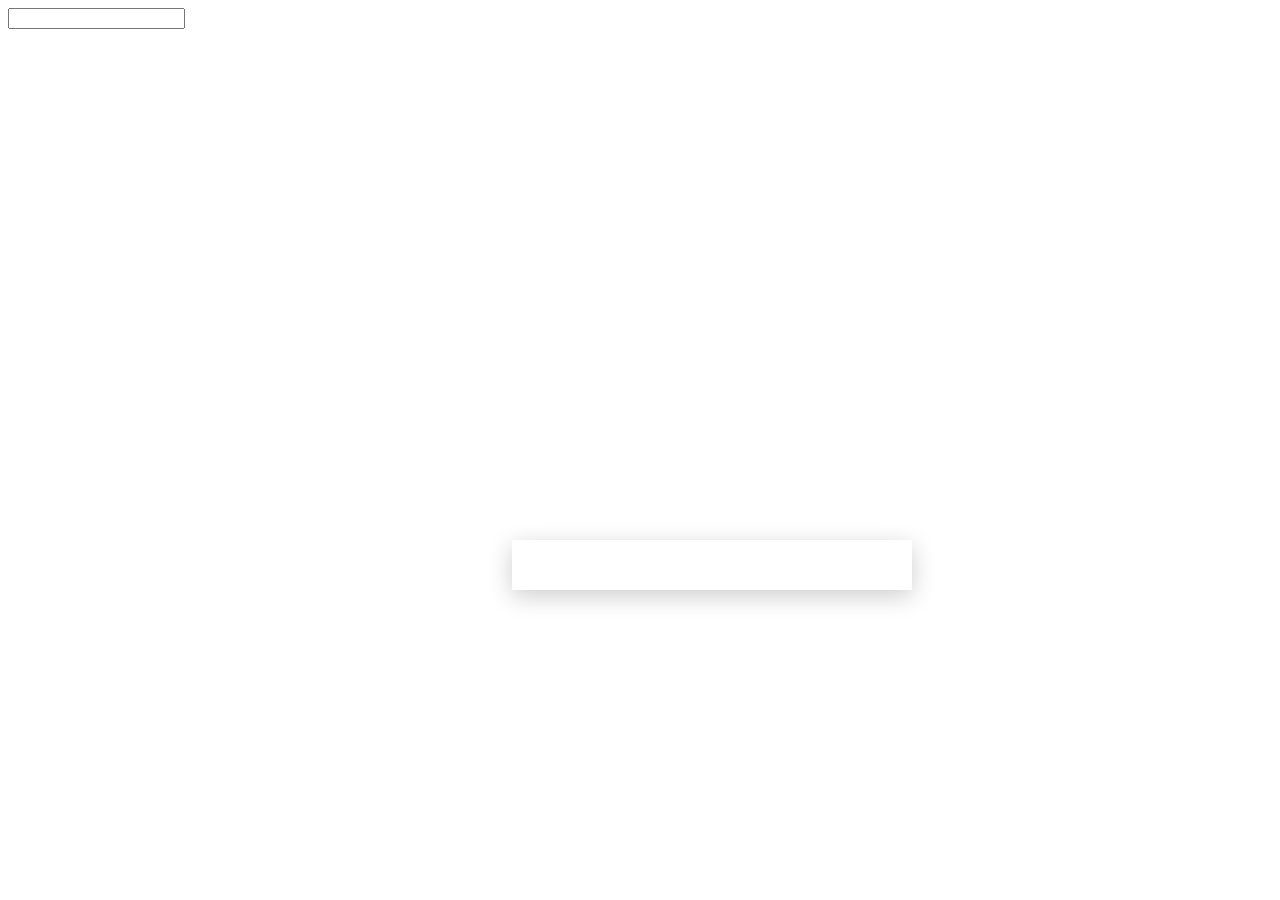
<file: Oceanic frontend?/GlassTesting/index.html>
<!DOCTYPE html>
<html lang="en">
<head>
    <meta charset="UTF-8">
    <meta name="viewport" content="width=device-width, initial-scale=1.0">
    <title>Document</title>
    <link rel="stylesheet" href="glass.css">
</head>
<body>
    <div class="glass" style="position: absolute; top: 60%; left: 40%; width: 400px; height: 50px;">
    <input class="inGlass" aria-label="TEST">
    </div>

    <input>


    <svg xmlns="http://www.w3.org/2000/svg" width="0" height="0" style="position:absolute; overflow:hidden">
        <defs>
            <filter id="glass-distortion" x="0%" y="0%" width="100%" height="100%">
                <feTurbulence type="fractalNoise" baseFrequency="0.008 0.008" numOctaves="2" seed="92" result="noise"></feTurbulence>
                <feGaussianBlur in="noise" stdDeviation="2" result="blurred"></feGaussianBlur>
                <feDisplacementMap in="SourceGraphic" in2="blurred" scale="77" xChannelSelector="R" yChannelSelector="G"></feDisplacementMap>
            </filter>
        </defs>
    </svg>

    



    
    

    
</body>
</html>
</file>
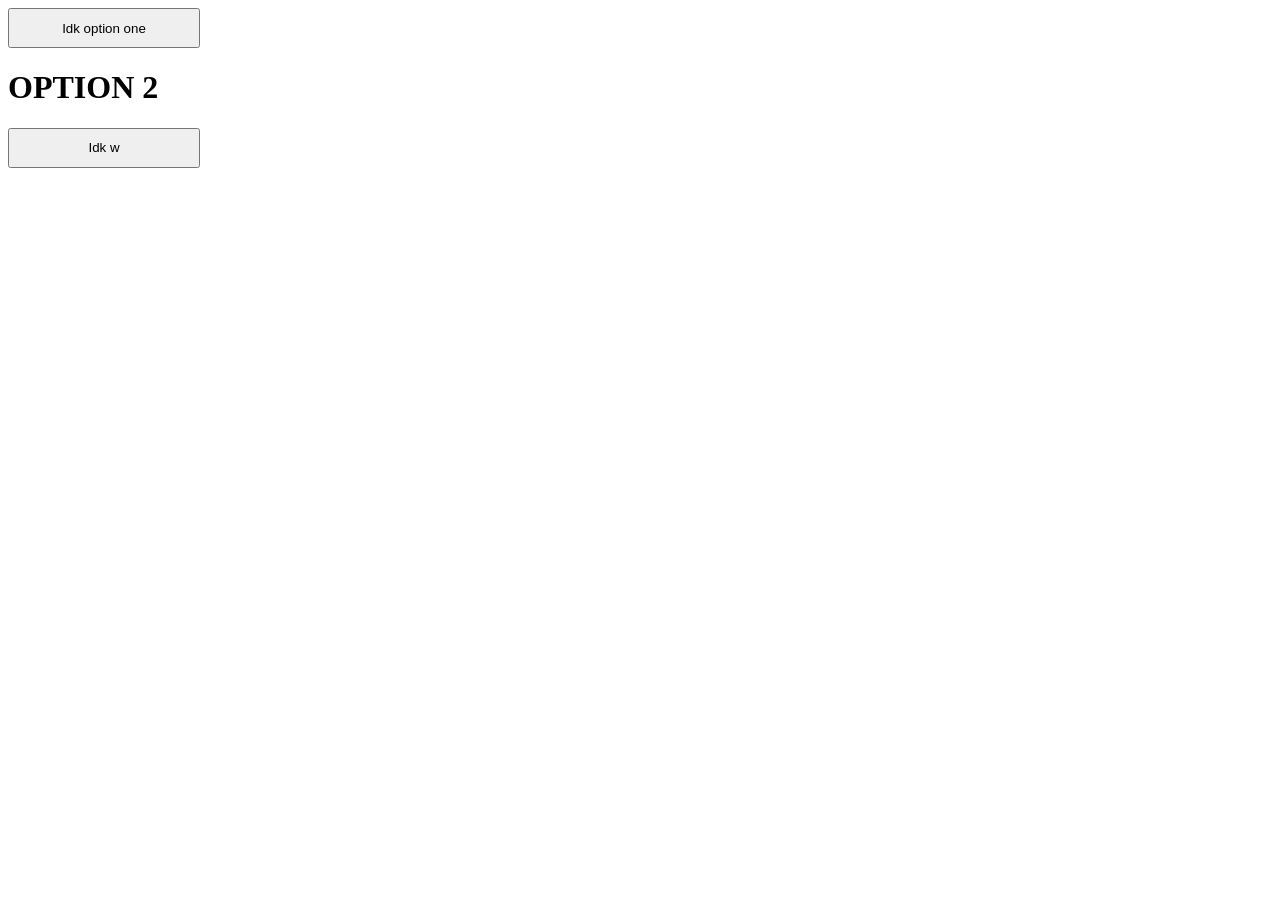
<file: Oceanic frontend?/testing/index.html>
<!DOCTYPE html>
<html lang="en">
<head>
    <meta charset="UTF-8">
    <meta name="viewport" content="width=device-width, initial-scale=1.0">
    <title>Document</title>
    <style>

        .dropdown {
            width: 12rem;
            height: 2.5rem;
        }



        .dropdown-options {
            position: absolute;
            list-style: none;
            display: none;
            padding-left: 0px;
            margin-top: 4px;
            width: fit-content;
            background-color: rgb(202, 202, 202);
        }

        .dropdown-options li {
            position: relative;
            display: flex;
            align-items: center; 
            padding-left: 20px;
            z-index: 2;
            width: 12rem;
            height: 2.5rem;
            box-sizing: border-box;
            cursor: pointer;
            color: aliceblue;
        }

        .dropdown-options li:hover {
            background-color: rgb(199, 199, 199);
        }

        .hiddenDropdownOp {
            display: none !important;
        }
    </style>


</head>
<body>
    
    <div class="dropdown-holder">
    <button class="dropdown">
        Loading...

    </button>
    <ul class="dropdown-options">
        <li>Idk option one</li>
        <li>Idk other opt</li>
        <li>iifuhwiu</li>
        <li>abcdefg</li>
    </ul>
    </div>

    <h1>OPTION 2</h1>
<div class="dropdown-holder">
    <button class="dropdown">
    </button>
    <ul class="dropdown-options">
        <li>Idk w</li>
        <li>idk333</li>
        <li>8392y9f8h</li>
    </ul>
    </div>

        <script>

            console.log("test")

            document.querySelectorAll('.dropdown').forEach(btn => {
                let ul = btn.nextElementSibling;

                let ulDisplay = 'block'

                let showOp = ul.firstElementChild;
                showOp.classList.add("hiddenDropdownOp")

                btn.textContent = showOp.textContent
                btn.setAttribute('data-selected', btn.textContent)

                btn.addEventListener("click", () => {
                    console.log(ul.style.display)

                    if (ul.style.display == '' || ul.style.display == 'none') {
                        ul.style.display = ulDisplay
                    } else if (ul.style.display == ulDisplay) {
                        ul.style.display = 'none'
                    }

                })

               Array.from(ul.children).forEach (li => {

                    li.addEventListener("click", () => {
                        //remove hidden from all
                        Array.from(ul.children).forEach(li => {
                            li.classList.remove('hiddenDropdownOp')
                        })
                        li.classList.add('hiddenDropdownOp')
                        btn.textContent = li.textContent

                        ul.style.display = 'none'
                    })

                })
                

            });

        </script>

</body>
</html>
</file>
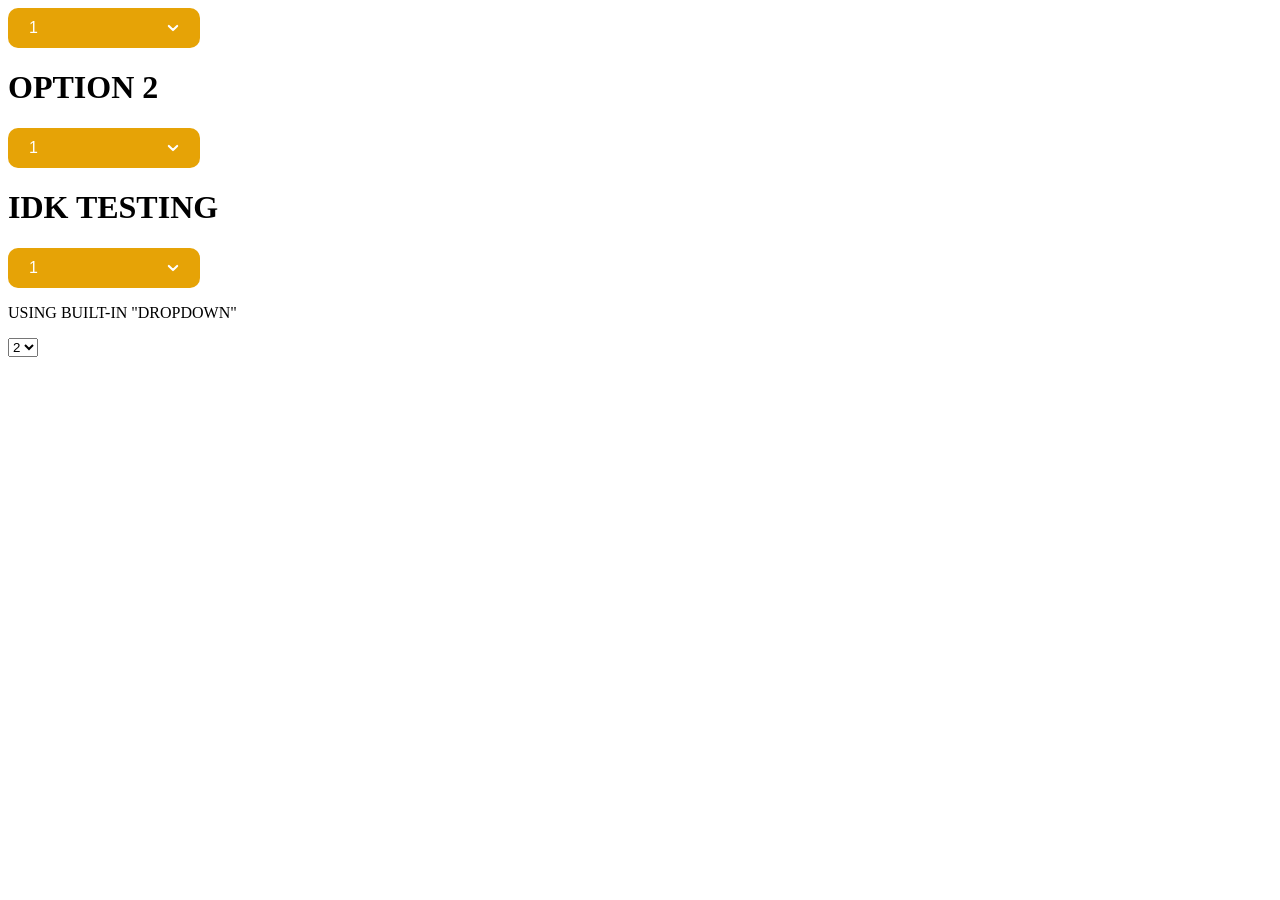
<file: v1.01/Oceanic frontend?/testing/index.html>
<!DOCTYPE html>
<html lang="en">
<head>
    <meta charset="UTF-8">
    <meta name="viewport" content="width=device-width, initial-scale=1.0">
    <title>Document</title>
    <style>

        :root {
            --dropBG: rgb(230, 163, 6);
            --dropHvrBG: rgb(205, 113, 0);

            --dropTxtClr: rgb(255, 255, 255);
            --dropFontSize: 1rem;

            --dropWidth: 12rem;
            --dropHeight: 2.5rem;

            --dropBorderWidth: 1.5px;
            --dropBorderColor: rgba(211, 211, 211, 0);
            --dropBorderRad: 10px;

            --dropMarginTop: 4px;

            --caretColor: rgb(255, 255, 255);

        }

        .dropdown {
            position: relative;

            width: var(--dropWidth);
            height: var(--dropHeight);
            border: none;

            /* Syntax: border: [border-width] [border-style] [border-color];  I CANT REMEMBER THIS :A*/

            border: var(--dropBorderWidth) solid var(--dropBorderColor);
            border-radius: var(--dropBorderRad);
            background-color: var(--dropBG);
            color: var(--dropTxtClr);
            font-size: var(--dropFontSize);

            text-align: left;
            padding-left: 20px;

            cursor: pointer;
        }

        .dropdown::before { /*ARROW CARRET*/
            content: '';
            position: absolute;
            right: 1rem;
            top: 50%;
            height: 20px;
            width: 20px;

            background-color: var(--caretColor);
            mask: no-repeat center/contain url("data:image/svg+xml;utf8,<svg xmlns='http://www.w3.org/2000/svg' viewBox='0 0 24 24' fill='none'><path d='M7 14.5L12 9.5L17 14.5' stroke-width='2.5' stroke='%23ffffff' stroke-linecap='round' stroke-linejoin='round'/></svg>");

            transform: translateY(-50%) rotate(180deg);
            transition: 0.2s ease;
        }

        .open.dropdown::before {
           transform: translateY(-50%) rotate(0deg);
        }

        .dropdown-options {
            position: absolute;
            list-style: none;
            display: none;
            padding-left: 0px;
            margin-top: var(--dropMarginTop);

            width: fit-content;
            background-color: var(--dropBG);
            font-size: var(--dropFontSize);
            border-radius: var(--dropBorderRad);
            overflow: hidden;
        }

        .dropdown-options.selectedDrop {
            z-index: 1;
        }

        .dropdown-options li {
            position: relative;
            display: flex;
            align-items: center; 
            padding-left: 20px;
            z-index: 2;
            width: var(--dropWidth);
            height: var(--dropHeight);
            box-sizing: border-box;
            cursor: pointer;
            color: var(--dropTxtClr);
        }

        .dropdown-options li:hover {
            background-color: var(--dropHvrBG);
        }

        .hiddenDropdownOp {
            display: none !important;
        }

        .selectedDrop {
            display: block !important;
        }


    </style>


</head>
<body>
    

    <button class="dropdown" id="firstDrop">
    </button>
    <ul class="dropdown-options">
        <li>1</li>
        <li>2</li>
        <li>3</li>
        <li>4</li>
    </ul>
    

    <h1>OPTION 2</h1>

    <button class="dropdown">
    </button>
    <ul class="dropdown-options">
        <li>1</li>
        <li>2</li>
        <li>3</li>
    </ul>
    
    <h1>IDK TESTING</h1>


    <button class="dropdown"></button>
    <ul class="dropdown-options">
        <li>1</li>
        <li>2</li>
        <li>3</li>
        <li>4</li>
        <li>5</li>
        <li>6</li>
    </ul>





<p>USING BUILT-IN "DROPDOWN"</p>

<select>
  <option value="1">1</option>
  <option value="2" selected>2</option>
  <option value="3">3</option>
  <option value="4">4</option>
  <option value="5">5</option>
</select>


        <script>


           /*   
            *  -||||||||||||||||||||||||||||||||||||||-
            * ---========================================---
            * ---========================================---
            * ---== START OF CUSTOM DROPDOWN "LIBRARY" ==---
            * ---========================================---
            * ---========================================---
            *   -||||||||||||||||||||||||||||||||||||||-
            */  
            
            

            document.querySelectorAll('.dropdown').forEach(btn => {
                let ul = btn.nextElementSibling;

                let ulDisplay = 'block'

                let showOp = ul.firstElementChild;
                showOp.classList.add("hiddenDropdownOp")

                btn.textContent = showOp.textContent
                btn.setAttribute('data-selected', btn.textContent)

                btn.addEventListener("click", () => {
                    

                    if (ul.classList.contains('selectedDrop')) {
                        ul.classList.remove('selectedDrop')
                        btn.classList.remove('open')
                    } else if (!ul.classList.contains('selectedDrop')) {
                        document.querySelector('.selectedDrop')?.classList.remove('selectedDrop')
                        document.querySelector('.open')?.classList.remove('open')

                        ul.classList.add('selectedDrop')
                        btn.classList.add('open')
                        
                    }

                    //ul.classList.toggle('selectedDrop')



                })

               Array.from(ul.children).forEach (li => {

                    li.addEventListener("click", () => {
                        //remove hidden from all
                        Array.from(ul.children).forEach(li => {
                            li.classList.remove('hiddenDropdownOp')
                        })
                        li.classList.add('hiddenDropdownOp')
                        btn.textContent = li.textContent

                        ul.classList.remove('selectedDrop')
                        btn.classList.remove('open')
                        btn.setAttribute('data-selected', li.textContent)
                    })

                })
                

            });

            let observer = new MutationObserver((mutations) => {
                
                for (const mutation of mutations) {
                    let value = mutation.target.getAttribute("data-selected")
                    let btn = mutation.target
                    try {
                    mutation.target.dispatchEvent(new CustomEvent("change", {"bubbles": true, "detail": value}))                        

                     btn.textContent = value
                    let ul = btn.nextElementSibling
                    Array.from(ul.children).forEach(li => {
                        
                        if (li.textContent == value) {

                            Array.from(ul.children).forEach(li => {
                                li.classList.remove('hiddenDropdownOp')
                    })

                    li.classList.add('hiddenDropdownOp')
                            
                        }

                    })

                    } catch(e) {
                         e = e.toString()

                        if (e.includes('ReferenceError') && e.includes('is not defined')) {
                console.warn(`
                --- DROPDOWN ERROR ---
                
                DEFINE dropDownChanged() function
                OR alternitavely just add an event listiner, "change", to the dropdown

                Use the parameters inputed, the dropdown element, and value that it changed to for the dropdown that changed, and the value it changed to
                
                eg;

                function dropDownChanged(drop, val) {
                     console.log(drop, val)
                }
                `)
                        } else {
                            console.error(e)
                        }



                    }

                }

            })

            function activateDropdowns() {
            
                const buttons = document.querySelectorAll('.dropdown')
            
            buttons.forEach(el => {
                
                observer.observe(el, {
                attributes: true,
                attributeFilter: ["data-selected"]
            })

            })
            }
            activateDropdowns()
                
            function closeAllDrops() {
                document.querySelectorAll('.dropdown').forEach(btn => {
                    let ul = btn.nextElementSibling

                    btn.classList.remove('open')
                    ul.classList.remove('selectedDrop')

                    
                })
            }

            document.addEventListener("click", (e) => {
                if (e.target.closest('.dropdown') || e.target.closest('dropdown-options')) return

                closeAllDrops()
            });


                        console.log(`
            --DROPDOWN 1.0--
        Thanks you for using this
               :USAGE:
            
--------------------------------------

 <button class="dropdown">
    </button>
    <ul class="dropdown-options">
        <li>option one</li>
        <li>option twp</li>
        <li>option three</li>
        <li>option four</li>
    </ul>
--------------------------------------

    Read value on the dropdown, or add an event listiner, and read event.detail from the event
            `)


           /*   
            *  -||||||||||||||||||||||||||||||||||||||-
            * ---======================================---
            * ---======================================---
            * ---== END OF CUSTOM DROPDOWN "LIBRARY" ==---
            * ---======================================---
            * ---======================================---
            *   -||||||||||||||||||||||||||||||||||||||-
            */  









            function ge(el) { //GET ELEMENT
                return document.querySelector(el)
            }

            ge('#firstDrop').addEventListener("change", (event) => { //ge = get element/document.querySelector
                console.log(event.detail)
            })


        </script>

</body>
</html>
</file>
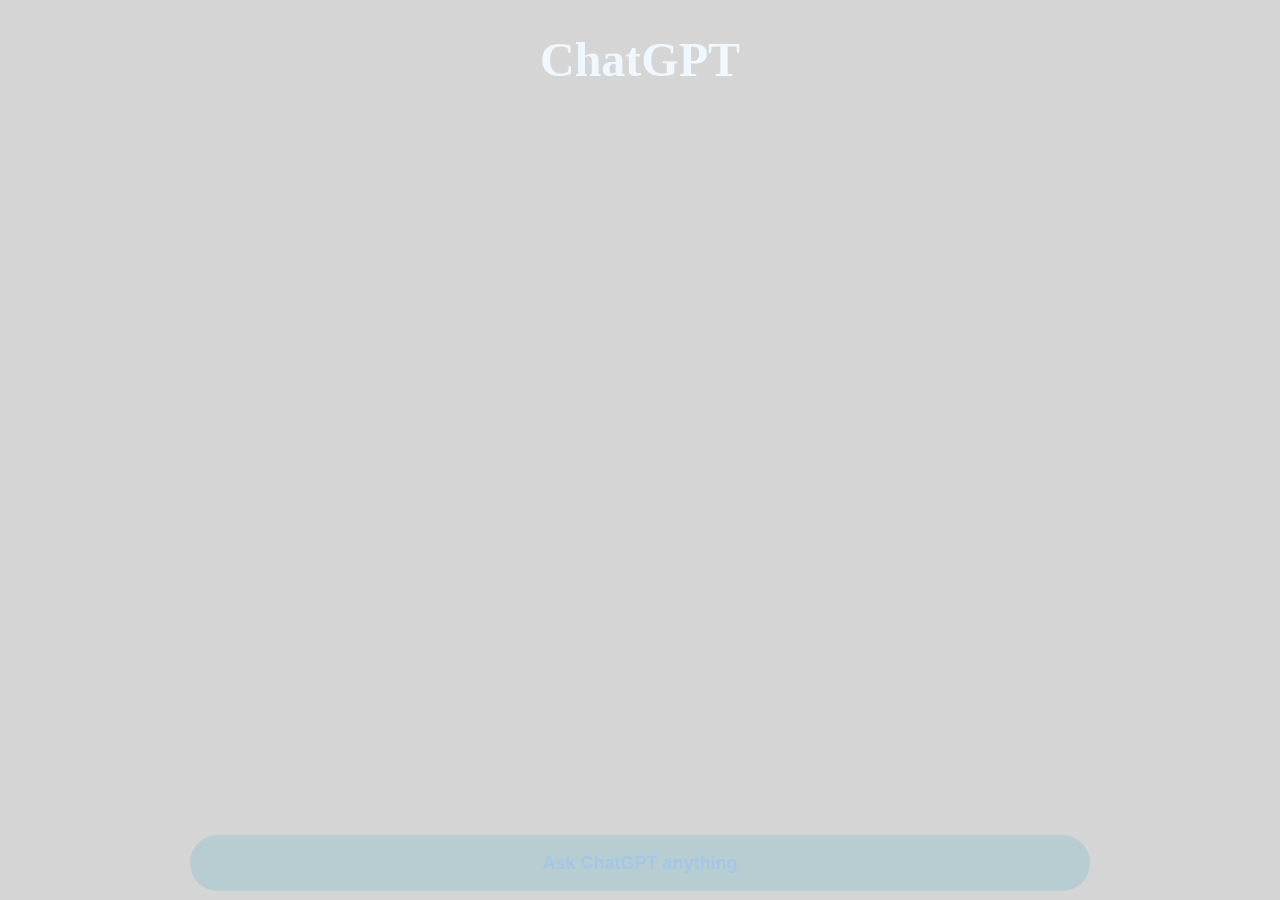
<file: Oceanic frontend?/ai.html>
<!DOCTYPE html>
<html lang="en">
<head>
    <meta charset="UTF-8">
    <meta name="viewport" content="width=device-width, initial-scale=1.0">
    <title>Oceanic AI</title>
    <link href='https://fonts.googleapis.com/css?family=Alegreya Sans' rel='stylesheet'>
</head>
<body>
    <!--HEADER-->
                


    <h1>ChatGPT</h1>
<main>
    <div id="messages">

<!--

    <div class="outer-user-mesage-holder">
        <div class="user-message-holder">
            <p class="user-message-p">What is the meaning of life, chatGPT?</p>
        </div>
    </div>


    <div class="outer-ai-mesage-holder">
        <div class="ai-message-holder" style="display: block;">
            <p class="ai-message-p">IDK im a clanker, how can I know?</p>
        </div>
        <img src="img/loadingSpinner2.gif">
    </div>

-->
    </div>

</main>

<div style="margin-top: 5em;"></div>

    <div id="user-input-holder">
        <form onsubmit="sendMessage()">
            <input type="text" id="user-input" placeholder="Ask ChatGPT anything">
        </form>
    </div>

<style>

    :root {
        --chatBubleBg: rgba(80, 185, 255, 0.41);
        --chatBubleBgFilter: blur(8px);

        --aiChatBubleBg: rgba(80, 185, 255, 0.534);

        --mainTextColor: rgb(207, 240, 255);
        --messageMaxWidth: 80%;

        --userInputColor: rgb(158, 207, 228);
        
        --chatBubbleBorderRaduis: 30px;

        --userInputBg: rgba(72, 173, 196, 0.212);
        --bg-filter: blur(7px);
    }
    

    body {
        background-color: rgba(0, 0, 0, 0.164);
        color: var(--mainTextColor);
    }

    body::selection {
        background-color: black;
        color: aliceblue;
    }

    h1 {
        text-align: center;
        font-size: 3em;
        color: rgb(240, 248, 255);
    }


    main {
        display: flex;
        justify-content: center;
        font-family: 'Alegreya Sans';
    }

    #messages {
        width: 70vw;
        /*background-color: rgba(185, 222, 255, 0.763);*/
        font-weight: bold;
    }

    .user-message-holder {
        text-align: right;
        width: fit-content;
        max-width: var(--messageMaxWidth);
        margin-right: 5vw;
        margin-bottom: 2em;
        padding: 0.2rem;
        background-color: var(--chatBubleBg);
        backdrop-filter: var(--chatBubleBgFilter);
        border-radius: var(--chatBubbleBorderRaduis);
    }


    .outer-user-mesage-holder {
        display: flex;
        justify-content: flex-end;
    }

    .user-message-p {
          overflow-wrap: break-word;
        padding-left: 0.67rem; /*67 67 67 67 67 67 67 67*/
        padding-right: 0.67rem;
    }


    /*AI message styling*/

        .ai-message-holder {
        text-align: left;
        width: fit-content;
        max-width: var(--messageMaxWidth);
        margin-left: 5vw;
        margin-bottom: 2em;
        padding: 0.2rem;
        background-color: var(--aiChatBubleBg) !important;
        backdrop-filter: var(--chatBubleBgFilter);
        border-radius: var(--chatBubbleBorderRaduis);
    }


    .outer-ai-mesage-holder {
        display: flex;
        justify-content: flex-start;
    }


    .outer-ai-mesage-holder img {
        height: 2em;
        width: 2em;
    }

    .ai-message-p {
          overflow-wrap: break-word;
        padding-left: 0.67rem; /*67 67 67 67 67 67 67 67*/
        padding-right: 0.67rem;
    }


    /*END*/
    #user-input-holder {
        position: absolute;
        left: 50%;
        transform: translateX(-50%);
        bottom: 1vh;
        position: fixed;
    }

    #user-input {
        background-color: var(--userInputBg);
        backdrop-filter: var(--bg-filter);
        width: 70vw;
        height: 3em;
        border-radius: 2em;
        text-align: center;
        font-size: large;
        border: none;
        color: var(--userInputColor);
        font-weight: bolder;
    }

    #user-input::placeholder {
        color: rgb(163, 199, 231);
    }

</style>

<script>
        if (!localStorage.getItem('puter.auth.token')) {
            localStorage.setItem('puter.auth.token', 'eyJhbGciOiJIUzI1NiIsInR5cCI6IkpXVCJ9.eyJ0IjoiYXUiLCJ2IjoiMC4wLjAiLCJ1dSI6InVzemFDZnEyU3N5dmZvTzNmdk5KWnc9PSIsImF1IjoiaWRnL2ZEMDdVTkdhSk5sNXpXUGZhUT09IiwicyI6IkZZRVRVYU1EbDJRcnh3dTd5MlhMdEE9PSIsImlhdCI6MTc2Nzg0NTMxMn0.sgyZ_dDY5bEUMXBz1oSckUKmlX-fF2HyY1vQXXg1NkY');
            console.log("Puter Auth Token Set.");
        }
</script>

<script src="https://js.puter.com/v2/"></script>

<div onsubmit=""></div>
<script>
        let sentMessages = []
        let model = 'gpt-5-nano'

        function sendMessage() {
              event.preventDefault();

            const UserInput = document.getElementById("user-input")
            let message = UserInput.value

            let outerDiv = document.createElement('div')
            outerDiv.classList.add('outer-user-mesage-holder')

            let innerDiv = document.createElement('div')
            innerDiv.classList.add('user-message-holder')
            outerDiv.appendChild(innerDiv)

            let pTag = document.createElement('p')
            pTag.classList.add('user-message-p')
            pTag.innerText = message
            innerDiv.appendChild(pTag)

            
            let messagesDiv = document.getElementById('messages')
            messagesDiv.appendChild(outerDiv)

            UserInput.value = ''

           AiReply(message)
        }

        async function AiReply(prompt) {
            sentMessages.push({ content: prompt, role: 'user' })

            // put bubble with loading spinner
//======================================================================================================
            let outerDiv = document.createElement('div')
            outerDiv.classList.add('outer-ai-mesage-holder')
           
            let spinner = document.createElement('img')
            spinner.src = 'img/loadingSpinner2.gif';
            outerDiv.appendChild(spinner)

            let innerDiv = document.createElement('div')
            innerDiv.classList.add('ai-message-holder')
            innerDiv.style.display = 'none'
            outerDiv.appendChild(innerDiv)

            let pTag = document.createElement('p')
            pTag.classList.add('ai-message-p')
            innerDiv.appendChild(pTag)

            let messagesDiv = document.getElementById('messages')
            messagesDiv.appendChild(outerDiv)

//======================================================================================================


const resp = await puter.ai.chat(sentMessages, {model: model, stream: true });

      spinner.remove()
    innerDiv.style.display = 'block'

        for await ( const part of resp ) {
            if (part.text) {
            pTag.innerText = pTag.innerText + part.text
            }
        }
        

/*
            puter.ai.chat(sentMessages).then(response => {
                    sentMessages.push(response.message);
                    

                console.log(response.message.content)

                // putting gpt's text bubble now

                    
            

            pTag.innerText = response.message.content
            innerDiv.style.display = 'block'
            spinner.remove()

            //scroll user to end
            scroll2bottom()
 


                //END

                }).catch(error => {
                    console.error("AI response error:", error);
                });
*/

            /*
            puter.ai.chat(messages).then(response => {
                    addMessage(response, false);
                    messages.push(response.message);
                }).catch(error => {
                    console.error("AI response error:", error);
                });
            */
        }


        function scroll2bottom() {
                let scrollPoint = document.createElement('div')
                messagesDiv.appendChild(scrollPoint)
                scrollPoint.scrollIntoView({ behavior: 'smooth' });
                scrollPoint.remove()
        }

    </script>

</body>
</html>









<!--<!DOCTYPE html>
<html lang="en">

<head>
    <meta charset="UTF-8">
    <meta name="viewport" content="width=device-width, initial-scale=1.0">
    <title>AI Chat App</title>
    <style>
        body {
            font-family: Arial, sans-serif;
            margin: 0;
            padding: 0;
            display: flex;
            justify-content: center;
            align-items: center;
            height: 100vh;
            background-color: #f0f0f0;
            flex-direction: column;
        }

        #chat-container {
            width: 80%;
            max-width: 600px;
            margin: auto;
            background: white;
            border: 1px solid #ddd;
            border-radius: 4px;
            padding: 20px;
            box-shadow: 0 2px 4px rgba(0, 0, 0, 0.1);
        }

        #messages {
            height: 300px;
            overflow-y: auto;
            border-bottom: 1px solid #ddd;
            margin-bottom: 20px;
            padding: 10px;
        }

        .message {
            padding: 5px;
            margin: 5px 0;
            border-radius: 4px;
            background: #2c7aef;
            color: white;
        }

        .user-message {
            text-align: right;
            background: #f9f9f9;
            color: black;
        }

        .user-message .message {
            background: #e0f7fa;
        }

        #chat-input {
            display: flex;
        }

        #chat-input input {
            flex-grow: 1;
            padding: 10px;
            margin-right: 10px;
            border: 1px solid #ddd;
            border-radius: 4px;
        }

        #chat-input button {
            padding: 10px 20px;
            background: #007bff;
            color: white;
            border: none;
            border-radius: 4px;
            cursor: pointer;
        }

        #chat-input button:hover {
            background: #0056b3;
        }
    </style>
    <script src="https://js.puter.com/v2/"></script>

</head>

<body>
    <div id="chat-container">
        <div id="messages"></div>
        <div id="chat-input">
            <input type="text" id="input-message" placeholder="Type a message...">
            <button onclick="sendMessage()">Send</button>
        </div>
    </div>
    <p>Created using Puter.JS</p>

    <script>
        const messages = [];
        function addMessage(msg, isUser) {
            const messagesDiv = document.getElementById("messages");
            const messageDiv = document.createElement("div");
            messageDiv.classList.add("message");
            if (isUser) {
                messageDiv.classList.add("user-message");
            }
            messageDiv.textContent = msg;
            messagesDiv.appendChild(messageDiv);
            messagesDiv.scrollTop = messagesDiv.scrollHeight;
        }

        function sendMessage() {
            const input = document.getElementById("input-message");
            const message = input.value.trim();
            if (message) {
                addMessage(message, true);
                input.value = '';
                // Record the message in array of messages
                messages.push({ content: message, role: 'user' });
                // Call the AI chat function
                puter.ai.chat(messages).then(response => {
                    addMessage(response, false);
                    messages.push(response.message);
                }).catch(error => {
                    console.error("AI response error:", error);
                });
            }
        }
    </script>
</body>

</html>-->
</file>
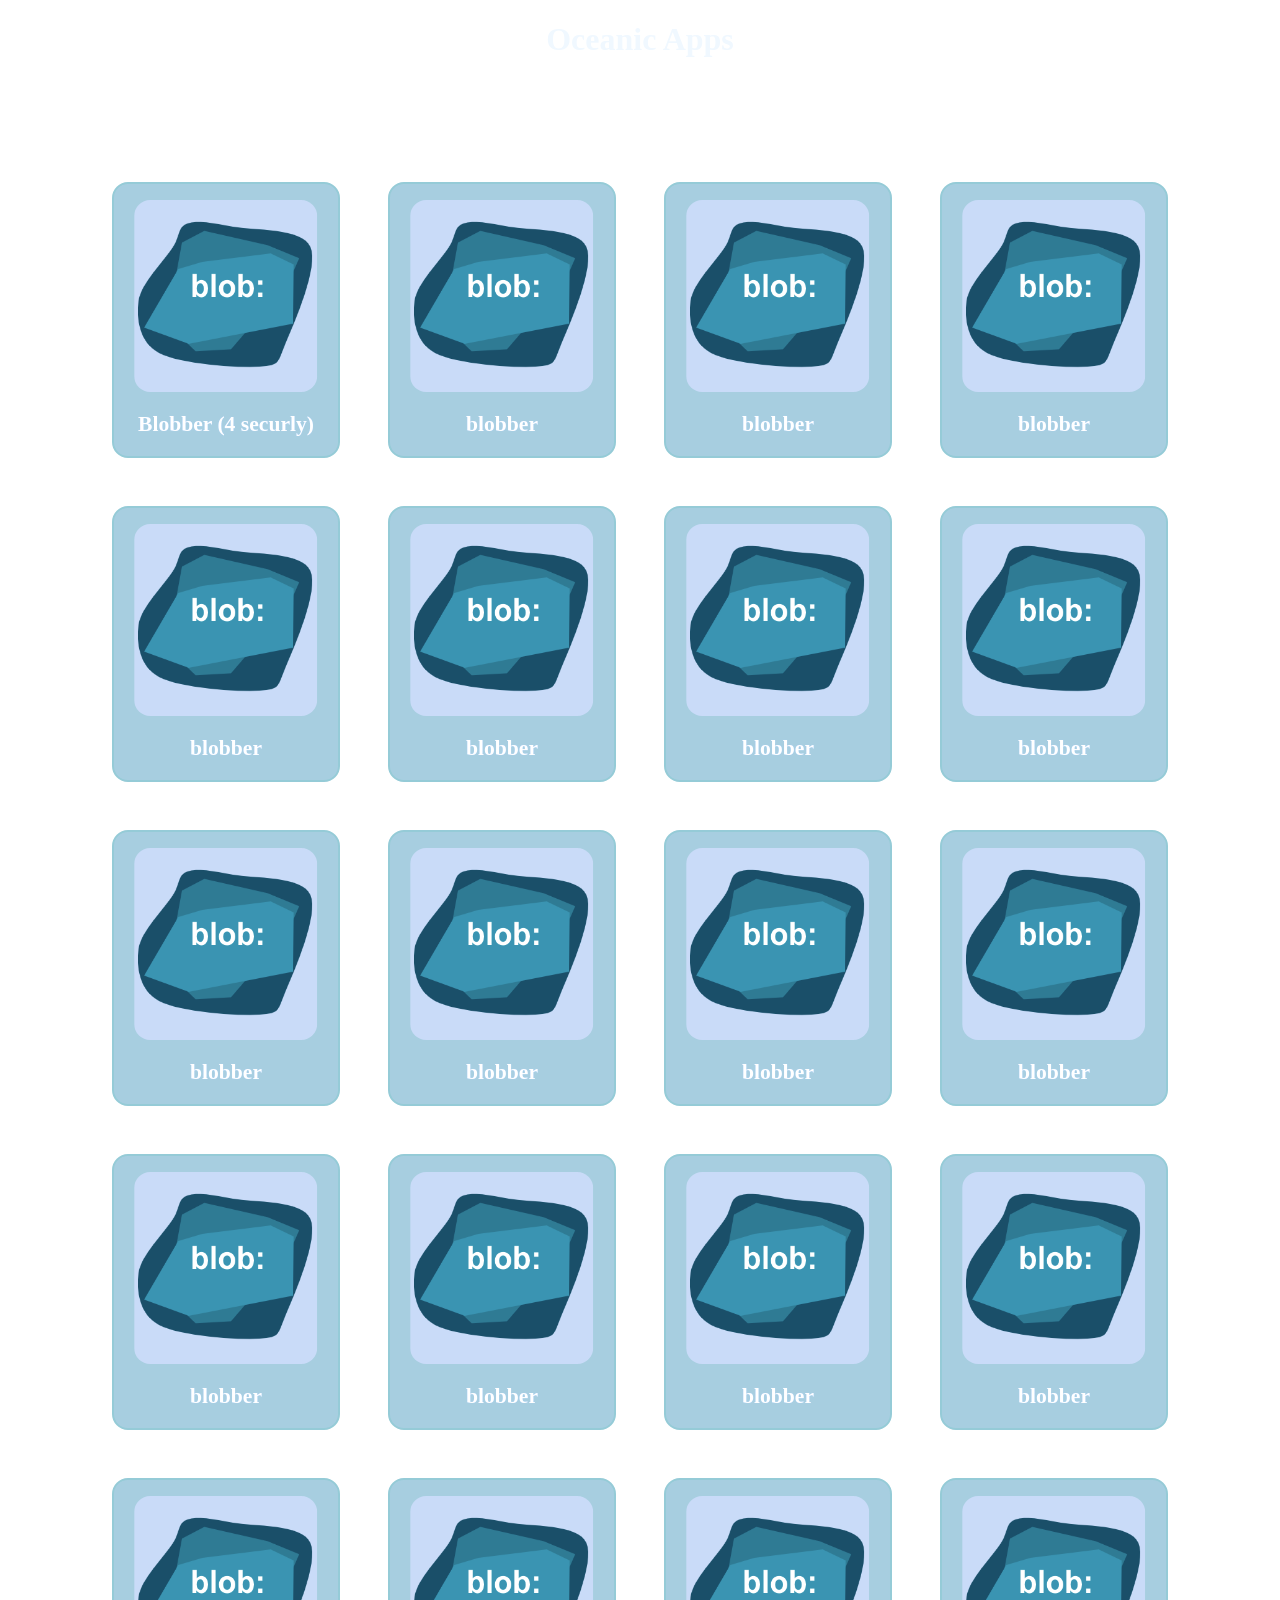
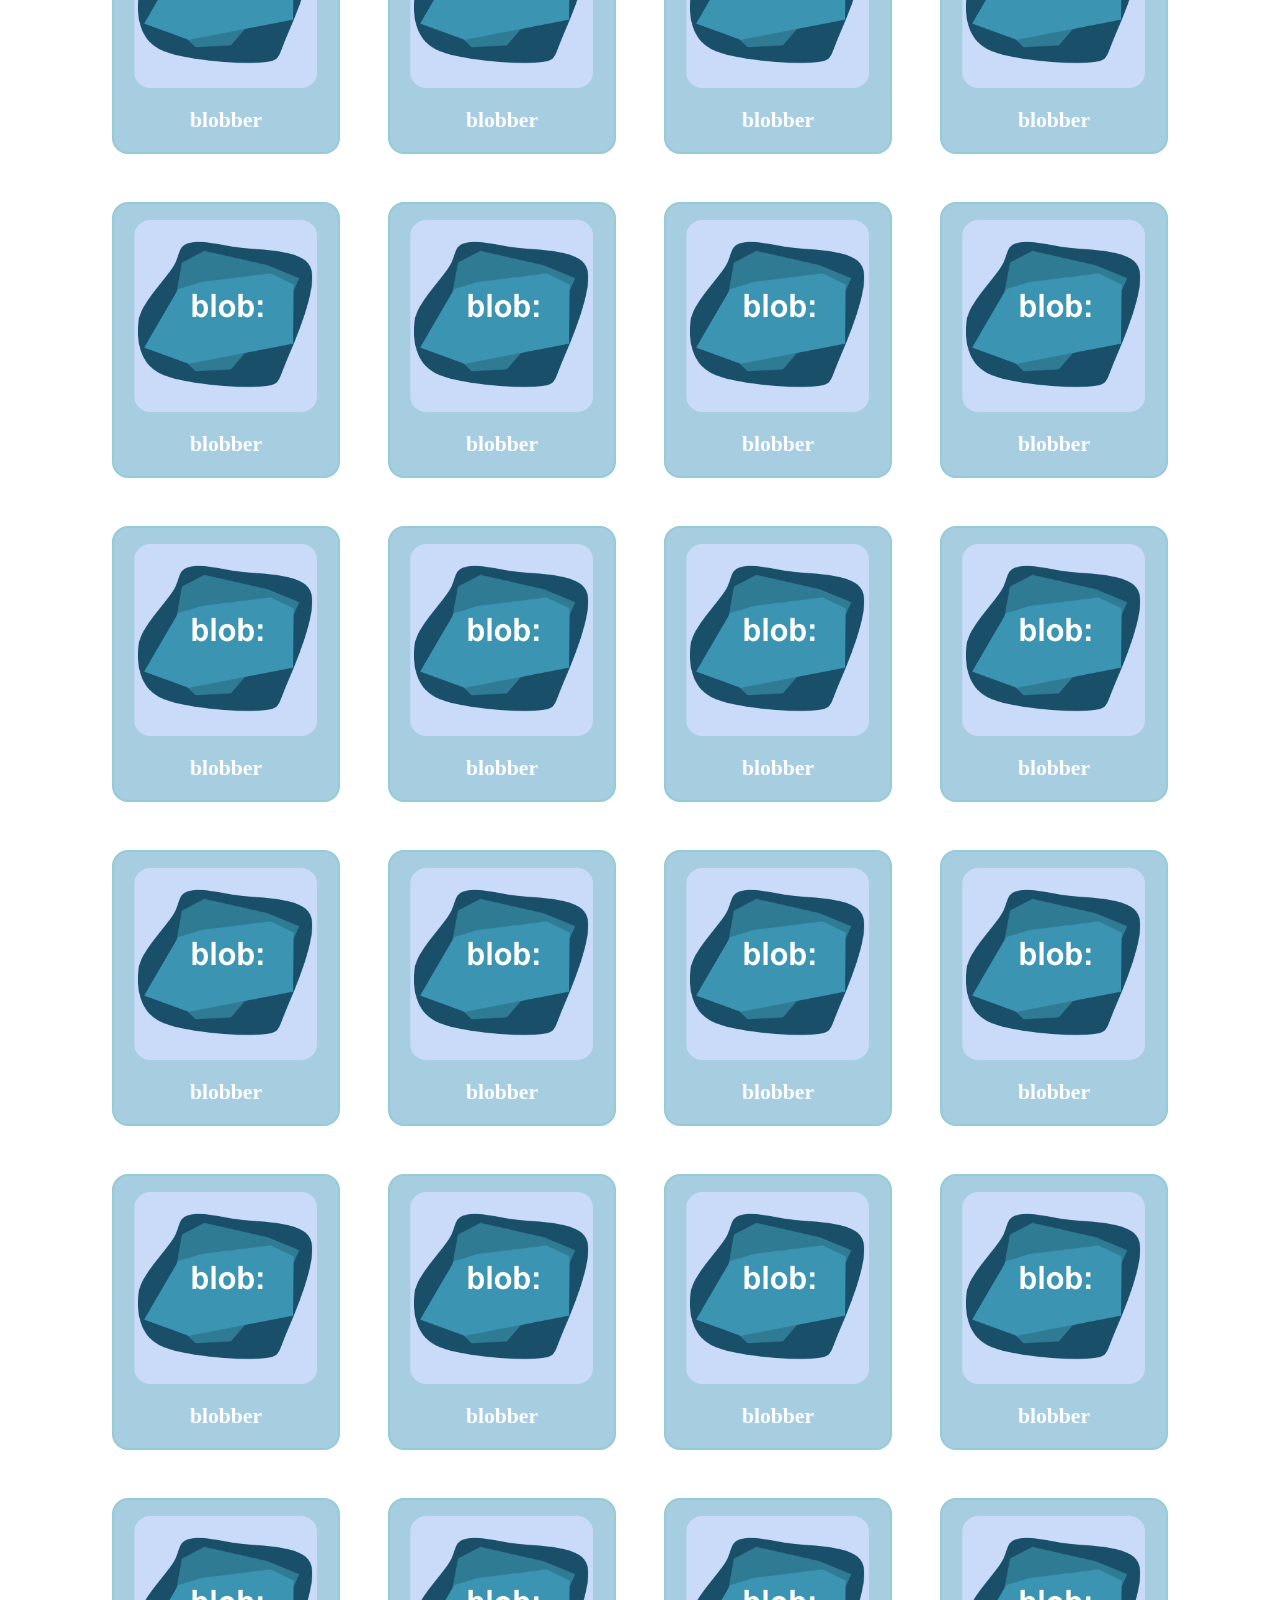
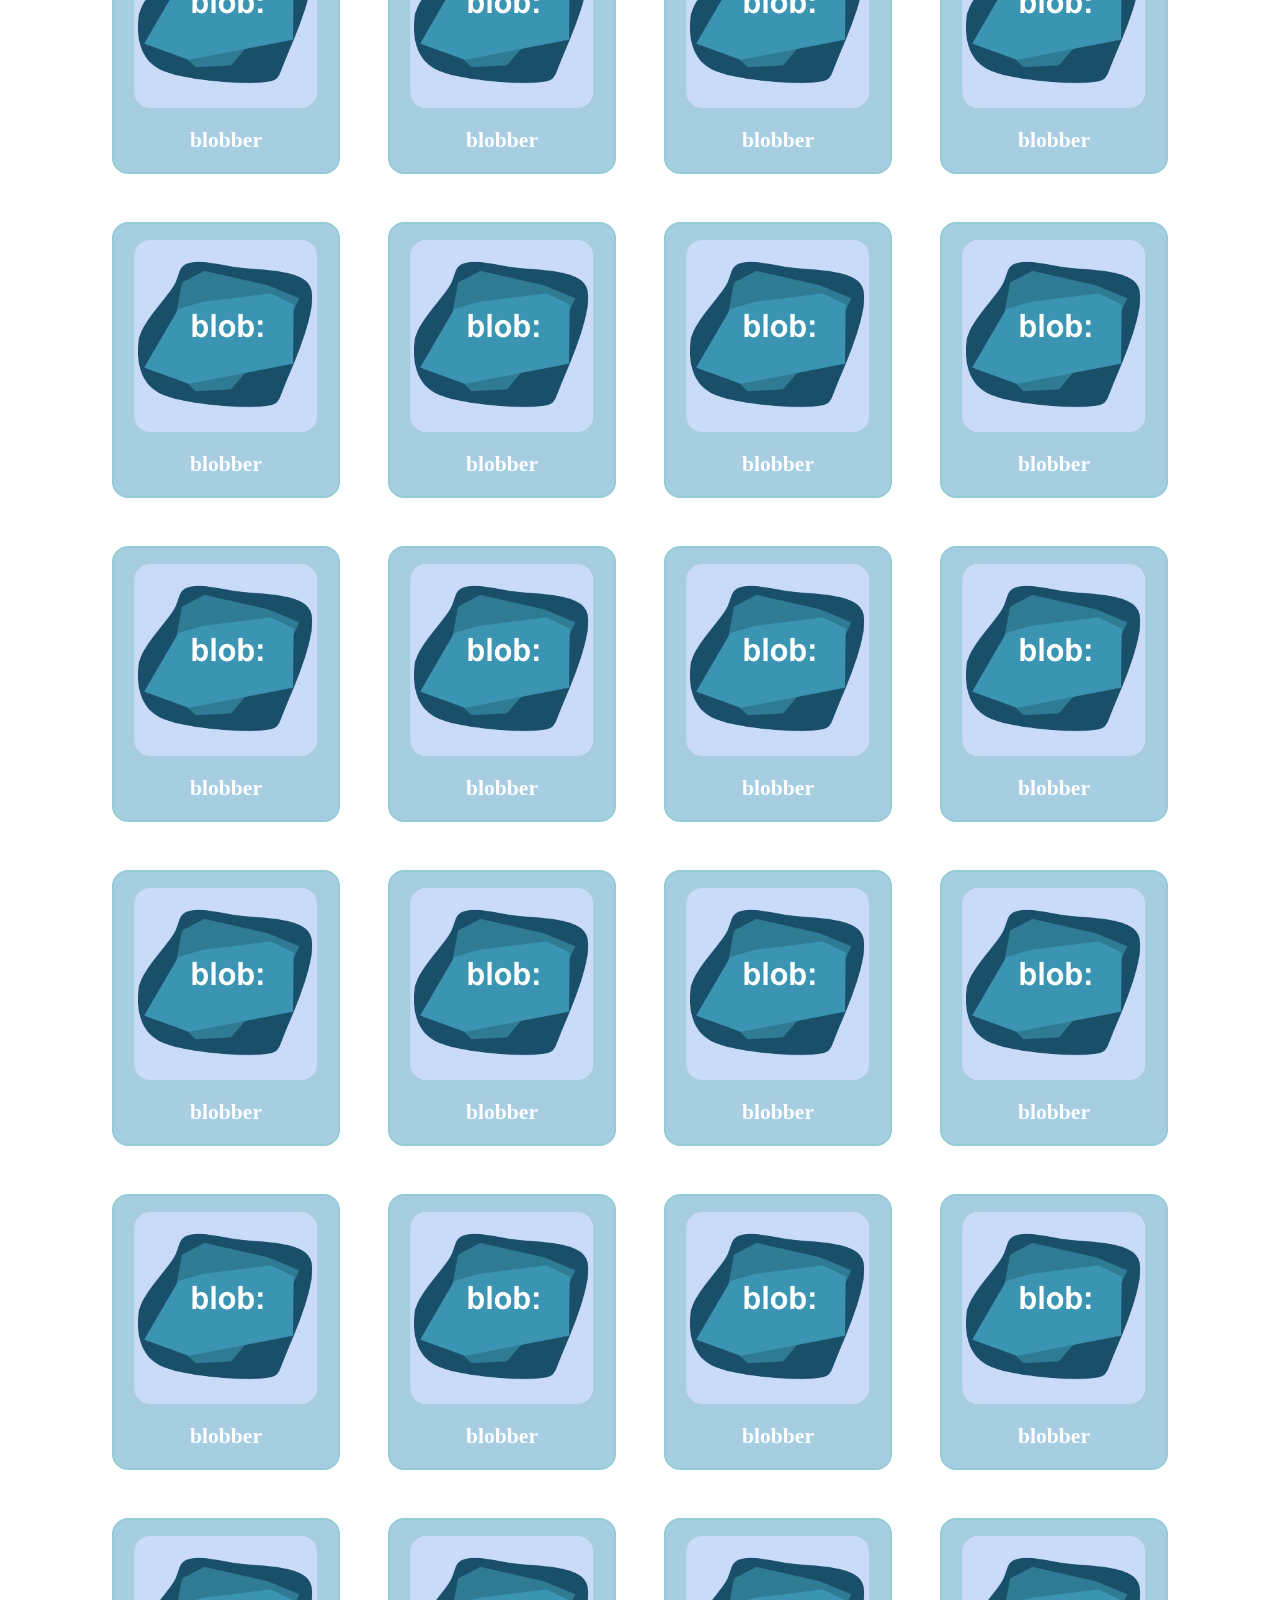
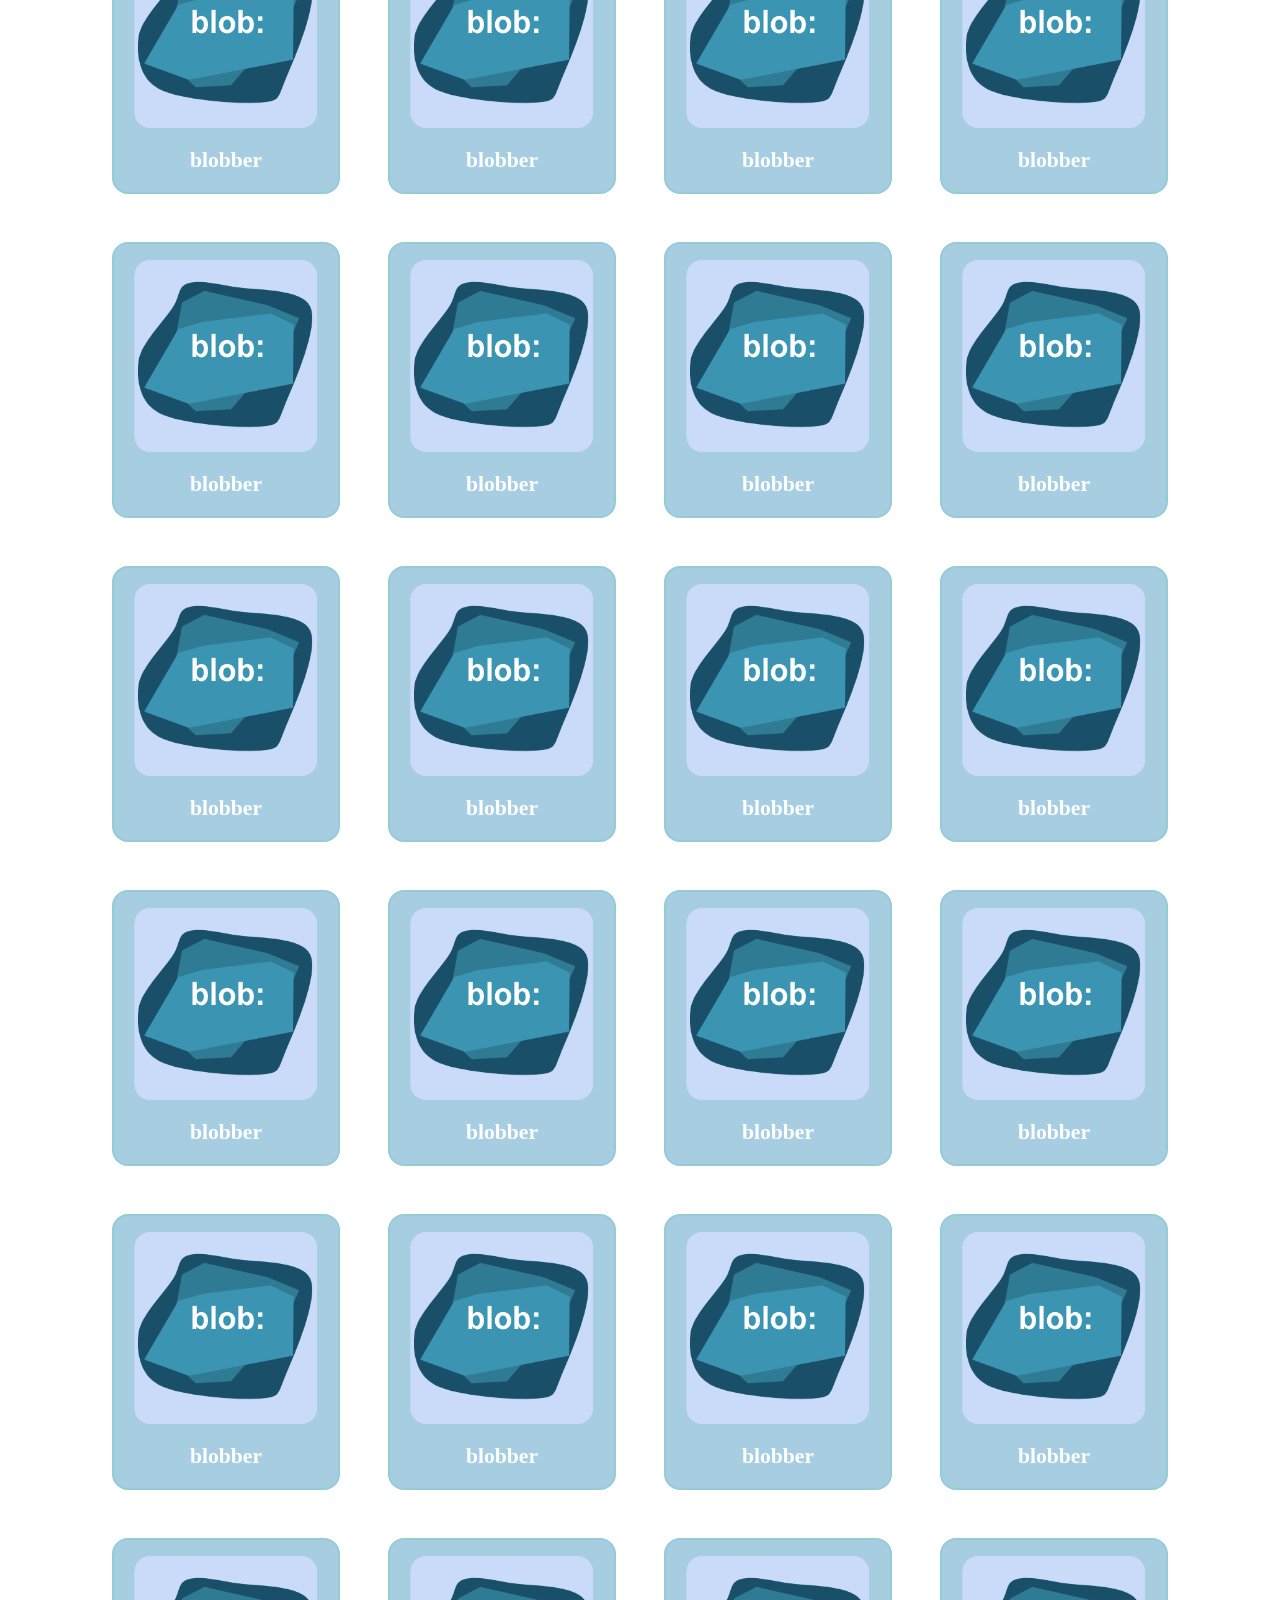
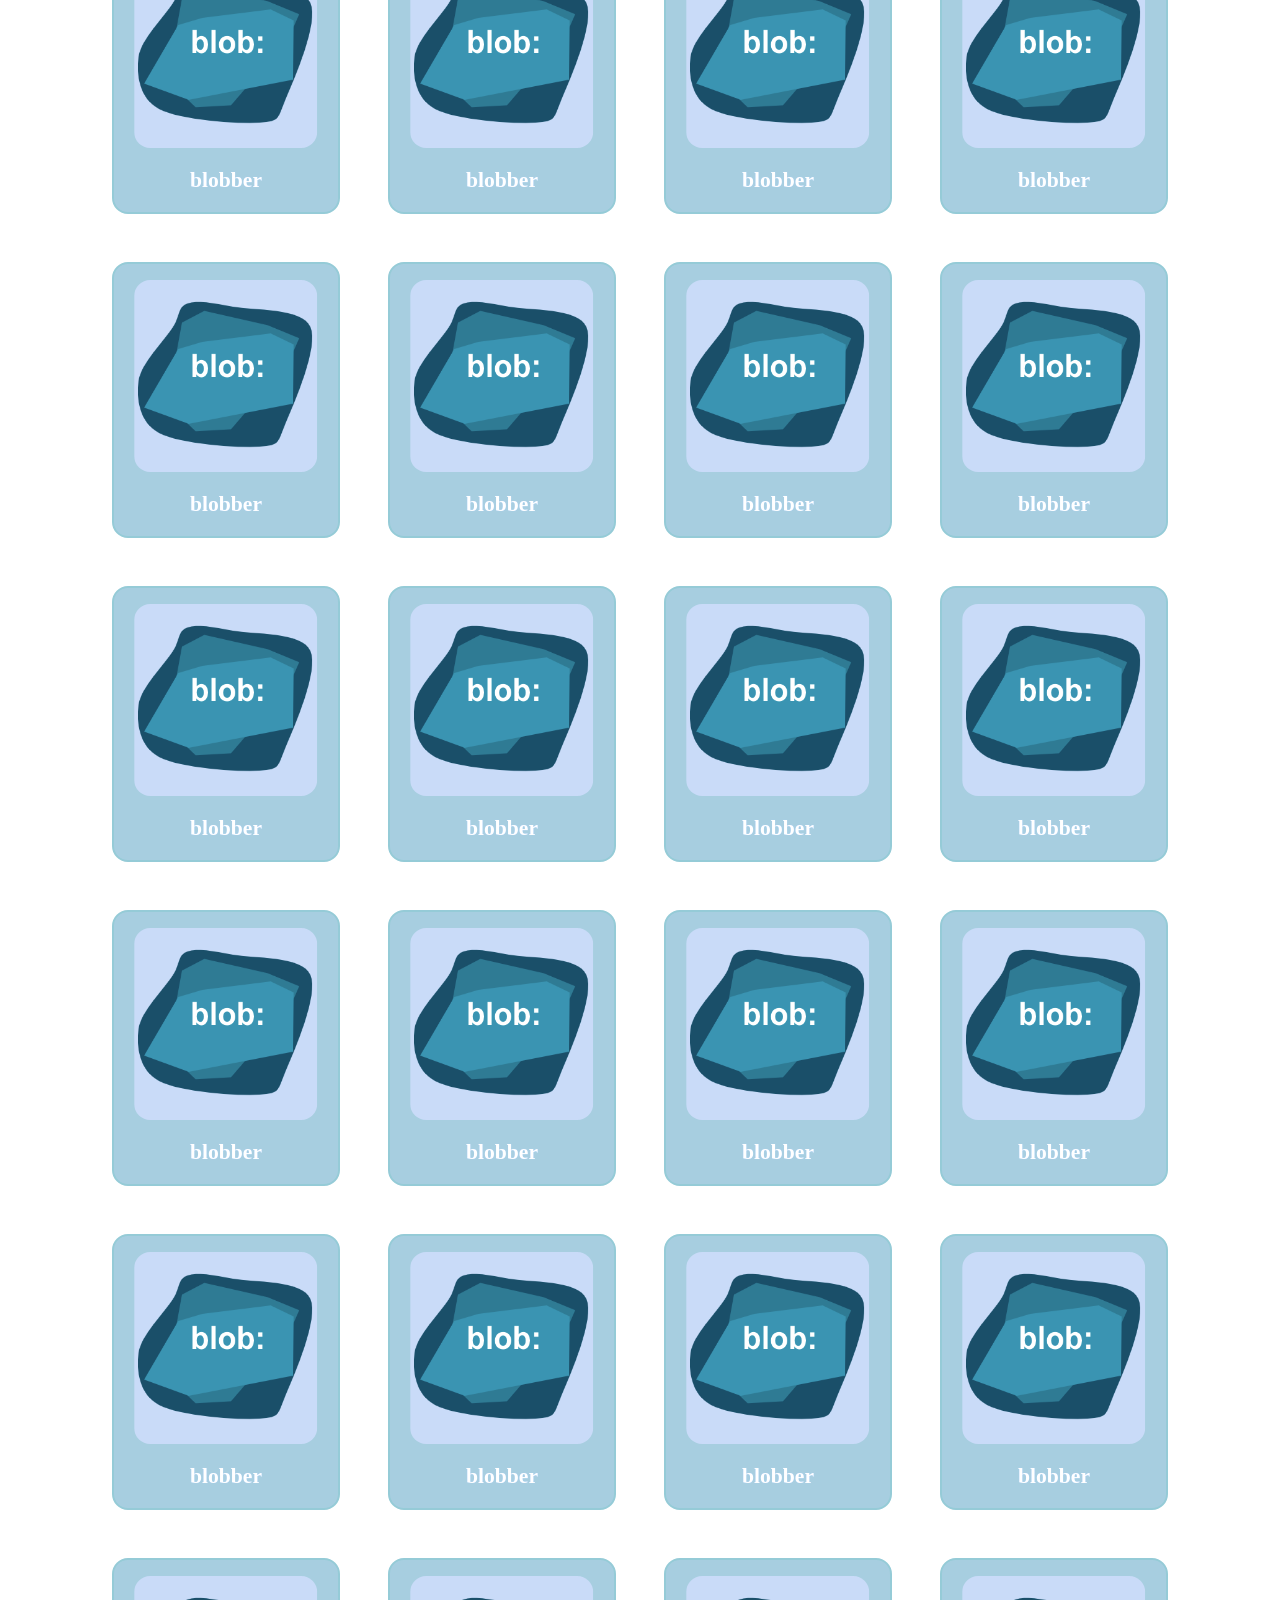
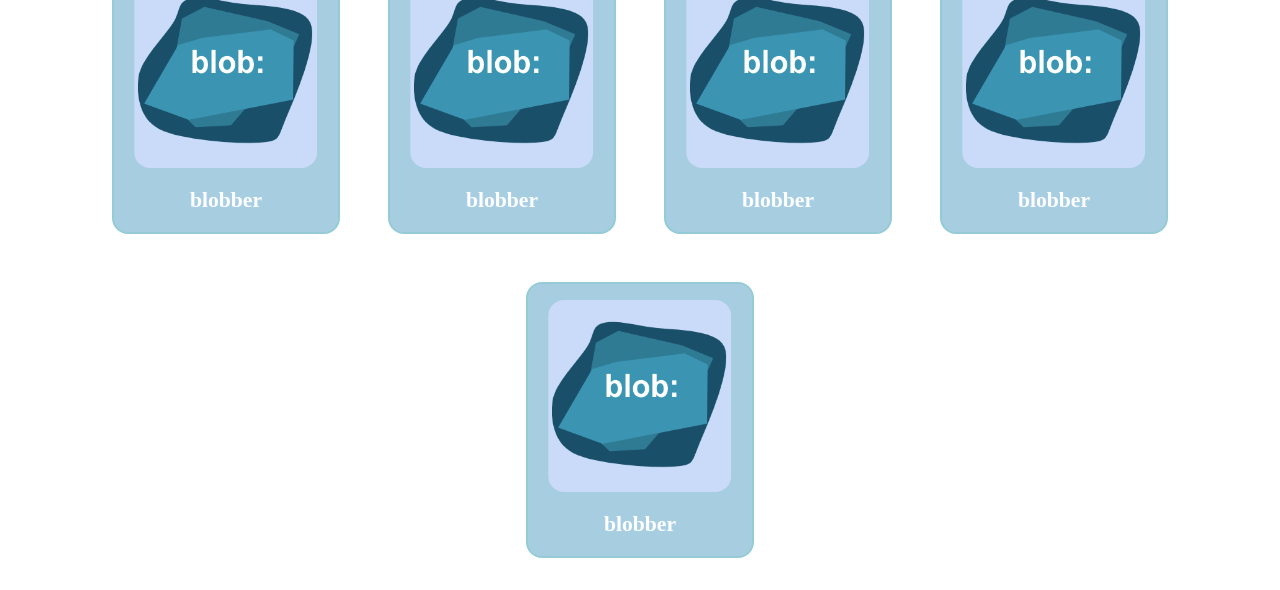
<file: Oceanic frontend?/apps.html>
<!DOCTYPE html>
<html lang="en">
<head>
    <meta charset="UTF-8">
    <meta name="viewport" content="width=device-width, initial-scale=1.0">
    <title>Document</title>
</head>
<body>
    <h1>Oceanic Apps</h1>
    <div id="seporator" style="margin-top: 100px;"></div>
<div id="apps-container" style="zoom: 80%;">

    <div class="app-card">
        <div class="innerDivImg">
        <img src="img/BlobberIcon.png">
        </div>
        <div class="innerDivP">
        <p>Blobber (4 securly)</p>
        </div>
    </div>

</div>
    <style>

        :root {
            --app-cardBg: rgba(0, 115, 164, 0.347);
            --app-card-inner-Bg: rgba(0, 0, 0, 0.199);
            --app-card-accent-bg: rgba(0, 46, 111, 0.289);
            --bgBlur: blur(40px);
            --hoverBgBlur: blur(70px);
        }

        #apps-container {
            display: flex;
            justify-content: center;
            flex-wrap: wrap;
        }

        h1 {
            text-align: center;
            color: aliceblue;
        }

        .app-card {
            --margin: 30px;
            height: 340px;
            width: 280px;
            background-color: var(--app-cardBg);
            backdrop-filter: var(--bgBlur);
            border-radius: 20px;
            position: relative;
            cursor: pointer;
            transition: 0.2s ease;
            margin: var(--margin);
            border: 3px solid rgb(149, 203, 215);
        }

        .app-card:hover {
            transform: translateY(-6px) scale(1.0167);
            backdrop-filter: var(--hoverBgBlur);
            background-clip: border-box;
        }

        .app-card .innerDivP {
            position: absolute;
            display: flex;
            bottom: 18px;
            left: 50%;
            transform: translateX(-50%);
            color: rgb(255, 255, 255);
            font-weight: bolder;
            font-size: 27px;
            margin: 0px;
            text-align: center;
            width: 100%;
            height: 40px;
            border-radius: 10px;
            justify-content: center;
            justify-self: center;
        }

        .app-card p {
            margin: 0px;
            margin-top: 3px;
            text-shadow: 0px 0px 1px rgb(157, 201, 255);
        }

        .app-card img {
            position: absolute;
            top: 10px;
            left: 50%;
            transform: translate(-50%);
            width: 88%;
            height: 240px;
            border-radius: 20px;
        }

        .app-card .innerDivImg {
            position: absolute;
            top: 10px;
            left: 50%;
            transform: translate(-50%);
            border-radius: 20px;
            width: 93%;
            height: 270px;
            /*background-color: var(--app-card-inner-Bg);*/
        }
    </style>

    <script>
        function createAppCard(name, img) {
            let outerDiv = document.createElement('div')
            outerDiv.classList.add('app-card')

            

            outerDiv.innerHTML = `
        <div class="innerDivImg">
             <img src="${img}">
        </div>
        <div class="innerDivP">
            <p>${name}</p>
        </div>
            `
            
            document.getElementById("apps-container").appendChild(outerDiv)
            /*
      <div class="app-card">
        <div class="innerDivImg">
             <img src="img/BlobberIcon.png">
        </div>
        <div class="innerDivP">
            <p>Blobber (4 securly)</p>
        </div>
    </div>
            
            */
        }

            for (let i = 0; i < 100; i++) {
                createAppCard('blobber', 'img/BlobberIcon.png');
            }
        
    </script>
</body>
</html>
</file>
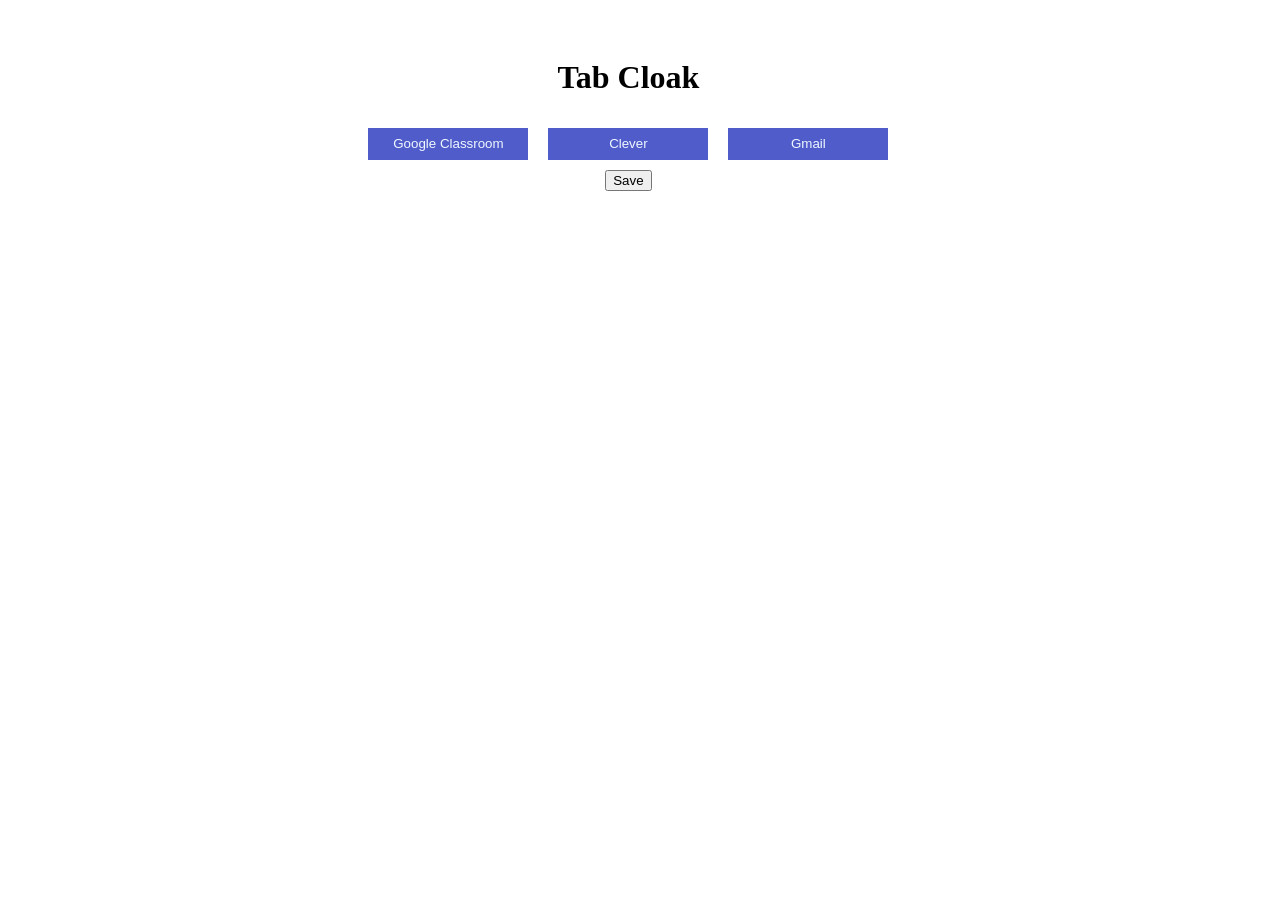
<file: Oceanic frontend?/settings.html>
<!DOCTYPE html>
<html lang="en">
<head>
    <meta charset="UTF-8">
    <meta name="viewport" content="width=device-width, initial-scale=1.0">
    <title>Document</title>
</head>
<body>
    <div class="center-content">
    <div class="main-settings">
        <div class="setting-section-cloak">
            <h1>Tab Cloak</h1>

               <div class="presets-cloak">
                    
                    <button>Google Classroom</button>
                    <button>Clever</button>
                    <button>Gmail</button>

               </div>
               

                <button id="save-costum-favicon">Save</button>

            </div>
        </div>


    </div>
    <script>
        //https://icon.horse/icon/${ICON}
        document.querySelector("#cloaksDropdown").addEventListener("click", () => {

        });
    </script>
    <style>
        :root {
            --buttonBg: rgba(8, 23, 181, 0.703);
            --mainBg: rgba(0, 217, 255, 0);
            --innerSectionBg: rgba(255, 255, 255, 0.441);
            --innetSectionFil: blur(10px);
        }

        .main-settings {
            width: 65vw;
            background-color: var(--mainBg);
        }

        .setting-section-cloak {
            display: flex;
            flex-shrink: 0;   /* prevents shrinking */
            flex-grow: 0;     /* prevents growing */
            flex-direction: column;
            align-items: center;
            background-color: var(--innerSectionBg);
            backdrop-filter: var(--innetSectionFil);
            width: 90%;
            height: fit-content;
            border-radius: 30px;
            padding: 30px;
        }

        .center-content {
            display: flex;
            justify-content: center;
        }
        /*
        -----------------------------------
        -- +++ ==TAB CLOAK STYLING== +++ -- 
        -----------------------------------
        */

        .presets-cloak {
            display: flex;

            button {
                background-color: var(--buttonBg);
                color: aliceblue;
                border: none;
                cursor: pointer;
                width: 10rem;
                height: 2rem;
                margin: 10px;
            }

        }

    </style>
</body>
</html>
</file>
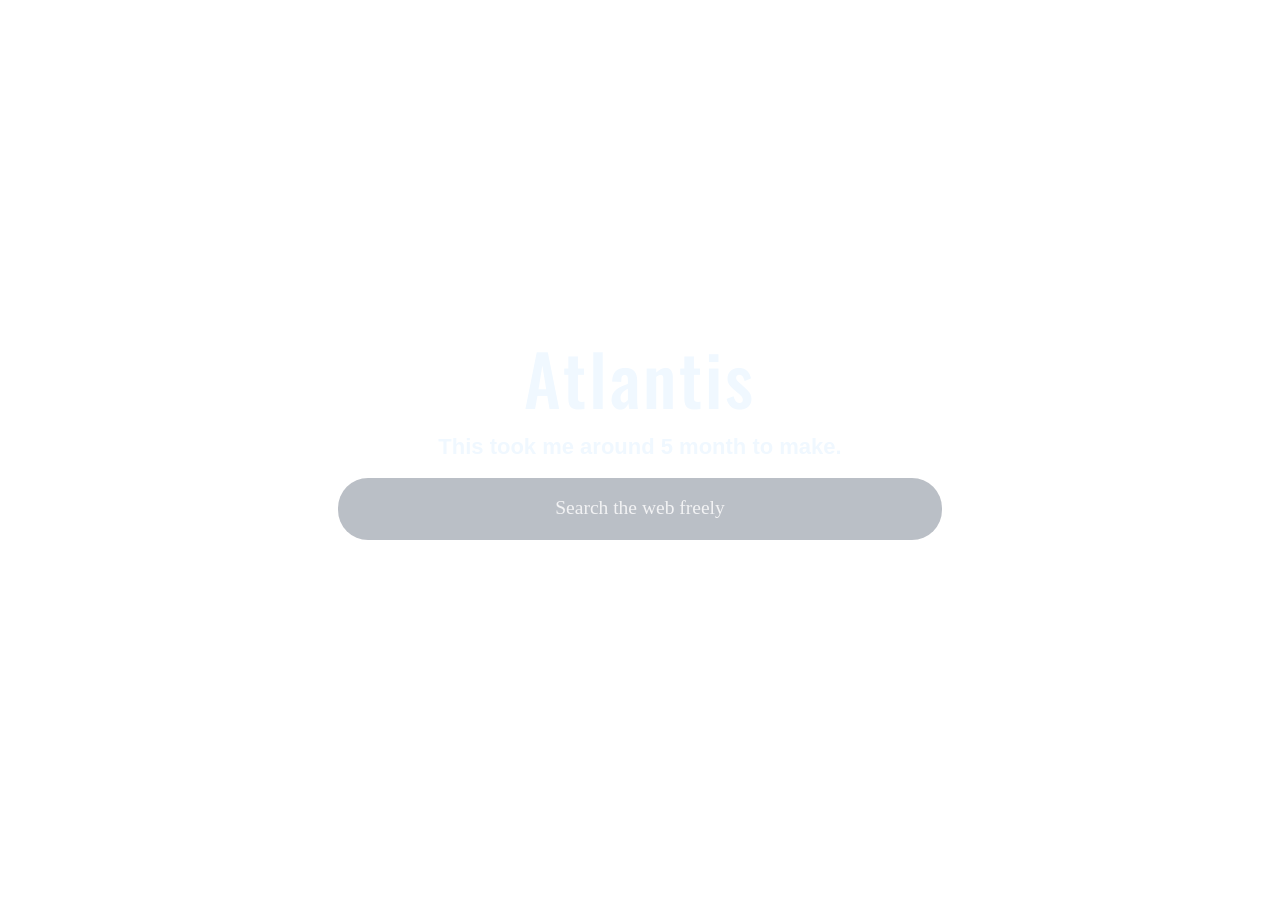
<file: Oceanic frontend?/start.html>
<!doctype html>
<html>
	<head>
		<meta charset="utf-8" />
		<meta
			name="viewport"
			content="width=device-width, initial-scale=1.0, shrink-to-fit=no"
		/>
		<title>Oceanic</title>

		<link rel="shortcut icon" content="favicon.webp" />
	<!--
		<script src="/scram/scramjet.all.js"></script>
		<script src="/baremux/index.js"></script>
		<script src="register-sw.js" defer></script>
		<script src="search.js" defer></script>
		<script src="index.js" defer></script>
	 UNCOMENT.   !!!!!!-->
	 		<link rel="stylesheet" href="index.css" />
			<link rel="stylesheet" href="https://cdnjs.cloudflare.com/ajax/libs/font-awesome/6.0.0-beta3/css/all.min.css">
			<link rel="stylesheet" href="GlassTesting/glass.css">
            <style>
                html, body {
                    background: none;
                }
            </style>
	</head>

	<body>
	<main>
<!--
		<div class="header-main">
			<img id="logo" src="img/oceanic-logo.png" class="btn-element">
			<p>⸻</p>
			<img id="search-img" src="img/searchIcon.png" class="btn-element">
			<img id="gms-img" src="img/GameLogoOceanicSqaure.png" class="btn-element">
			<img id="apps" src="img/AppsIconOceanic.png" class="btn-element">
			<img id="ai" src="img/AILogoOceanic.png" class="btn-element">
			<p id="hor-bar-top">⸻</p>
			<img id="setting-img">
		</div>-->
<div id="search-headings">
	<h1 class="top-1 logo-text">Atlantis</h1>
	<h2 class="top-1 below-logo-text">This took me around 5 month to make.</h2>
<!--Search form-->
		<form id="sj-form" class="flex-center">
			<input
				id="sj-search-engine"
				value="https://www.google.com/search?q=%s"
				type="hidden"
			/>

			<input class="input-sj" id="sj-address" type="text" placeholder="Search the web freely" />

			

			</div>

		</form>
		<!--sj error <p> -->
		<div class="desc left-margin">
			<p id="sj-error"></p>
			<pre id="sj-error-code"></pre>
		</div>
		
</div>
</main>


	</body>
</html>
</file>
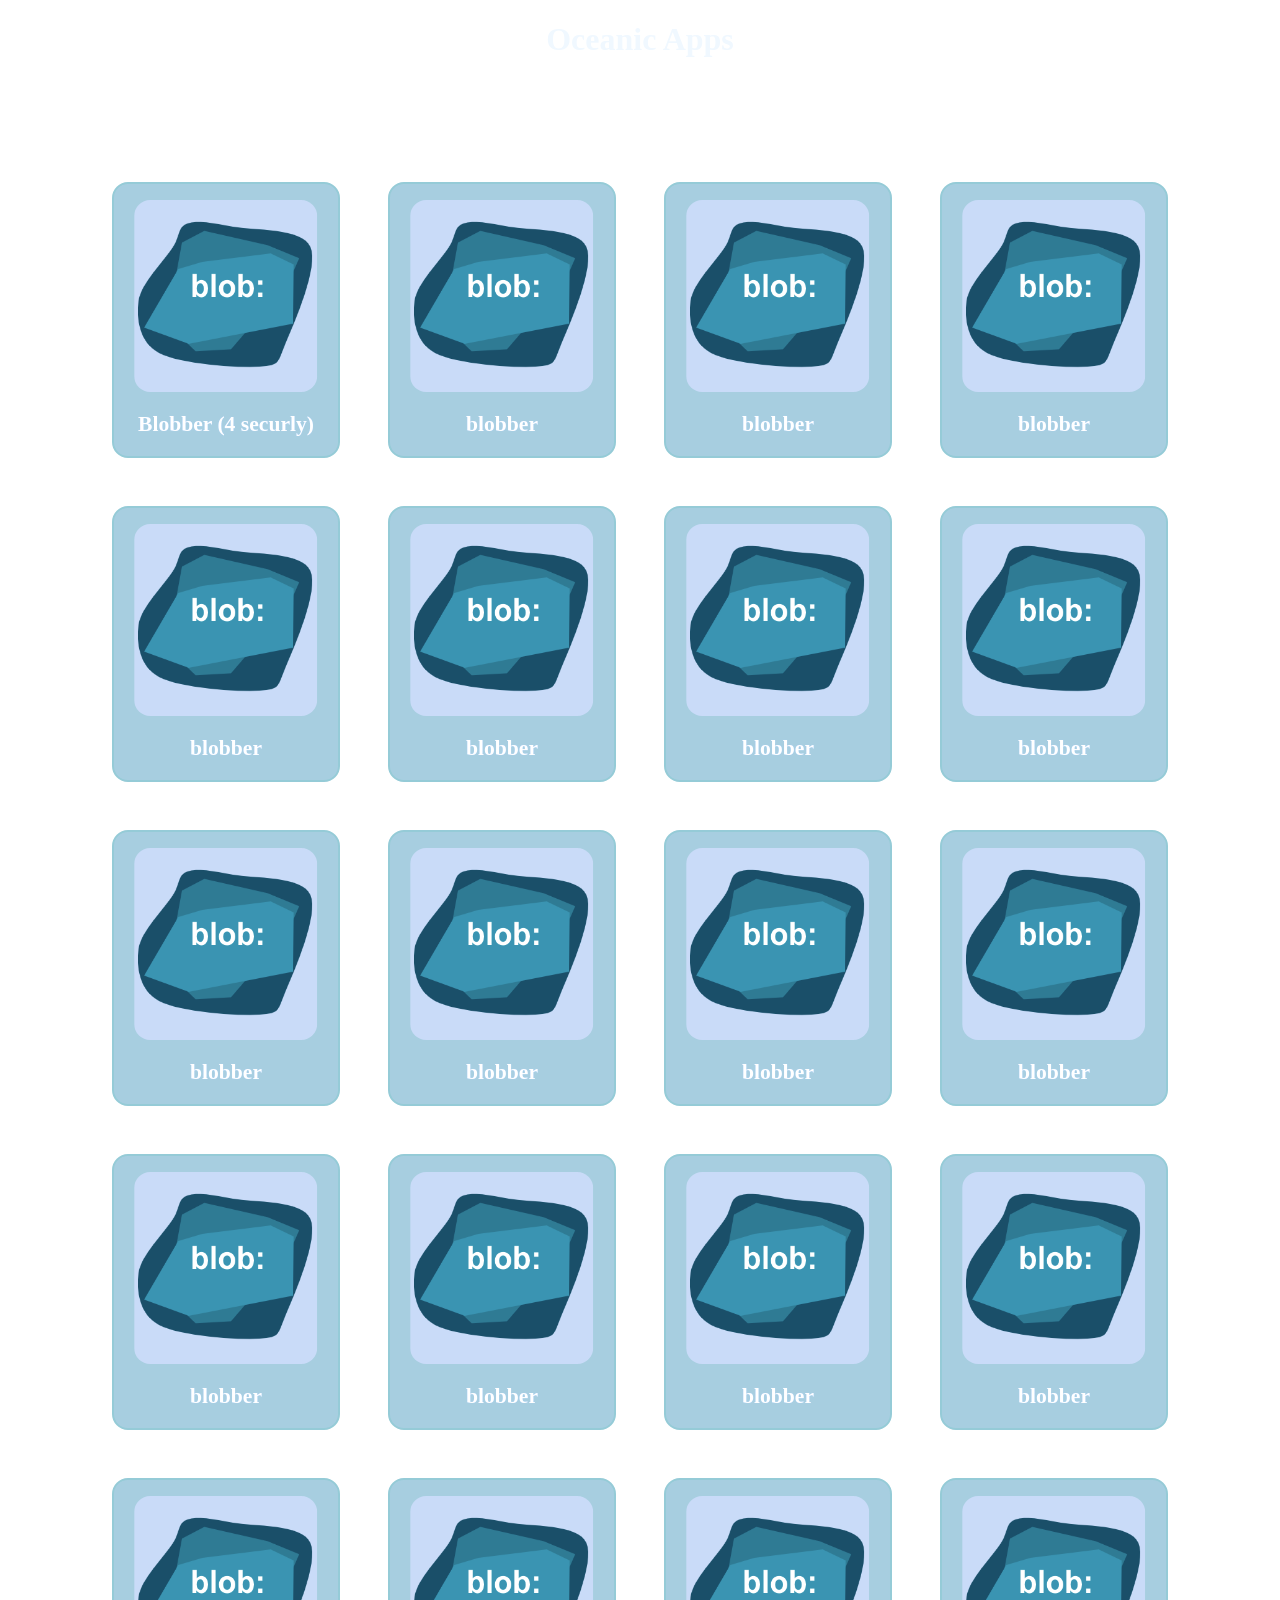
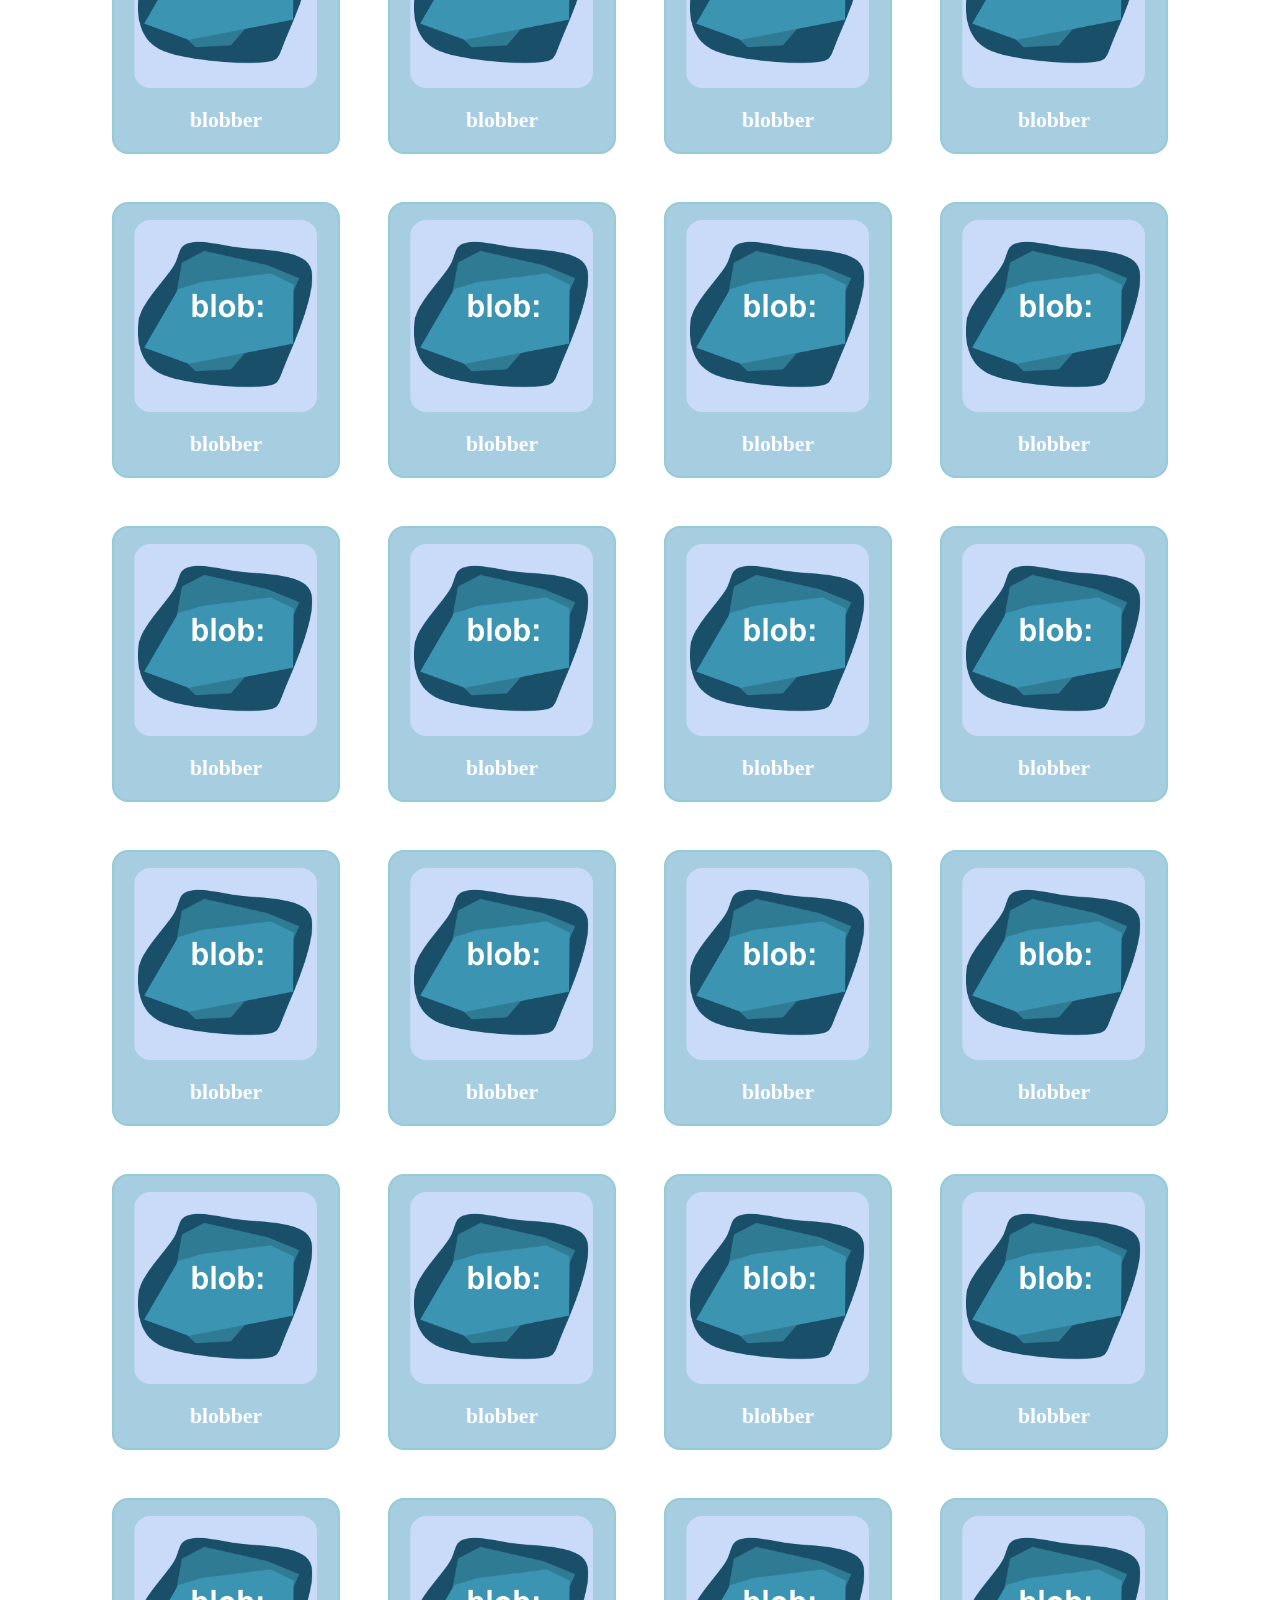
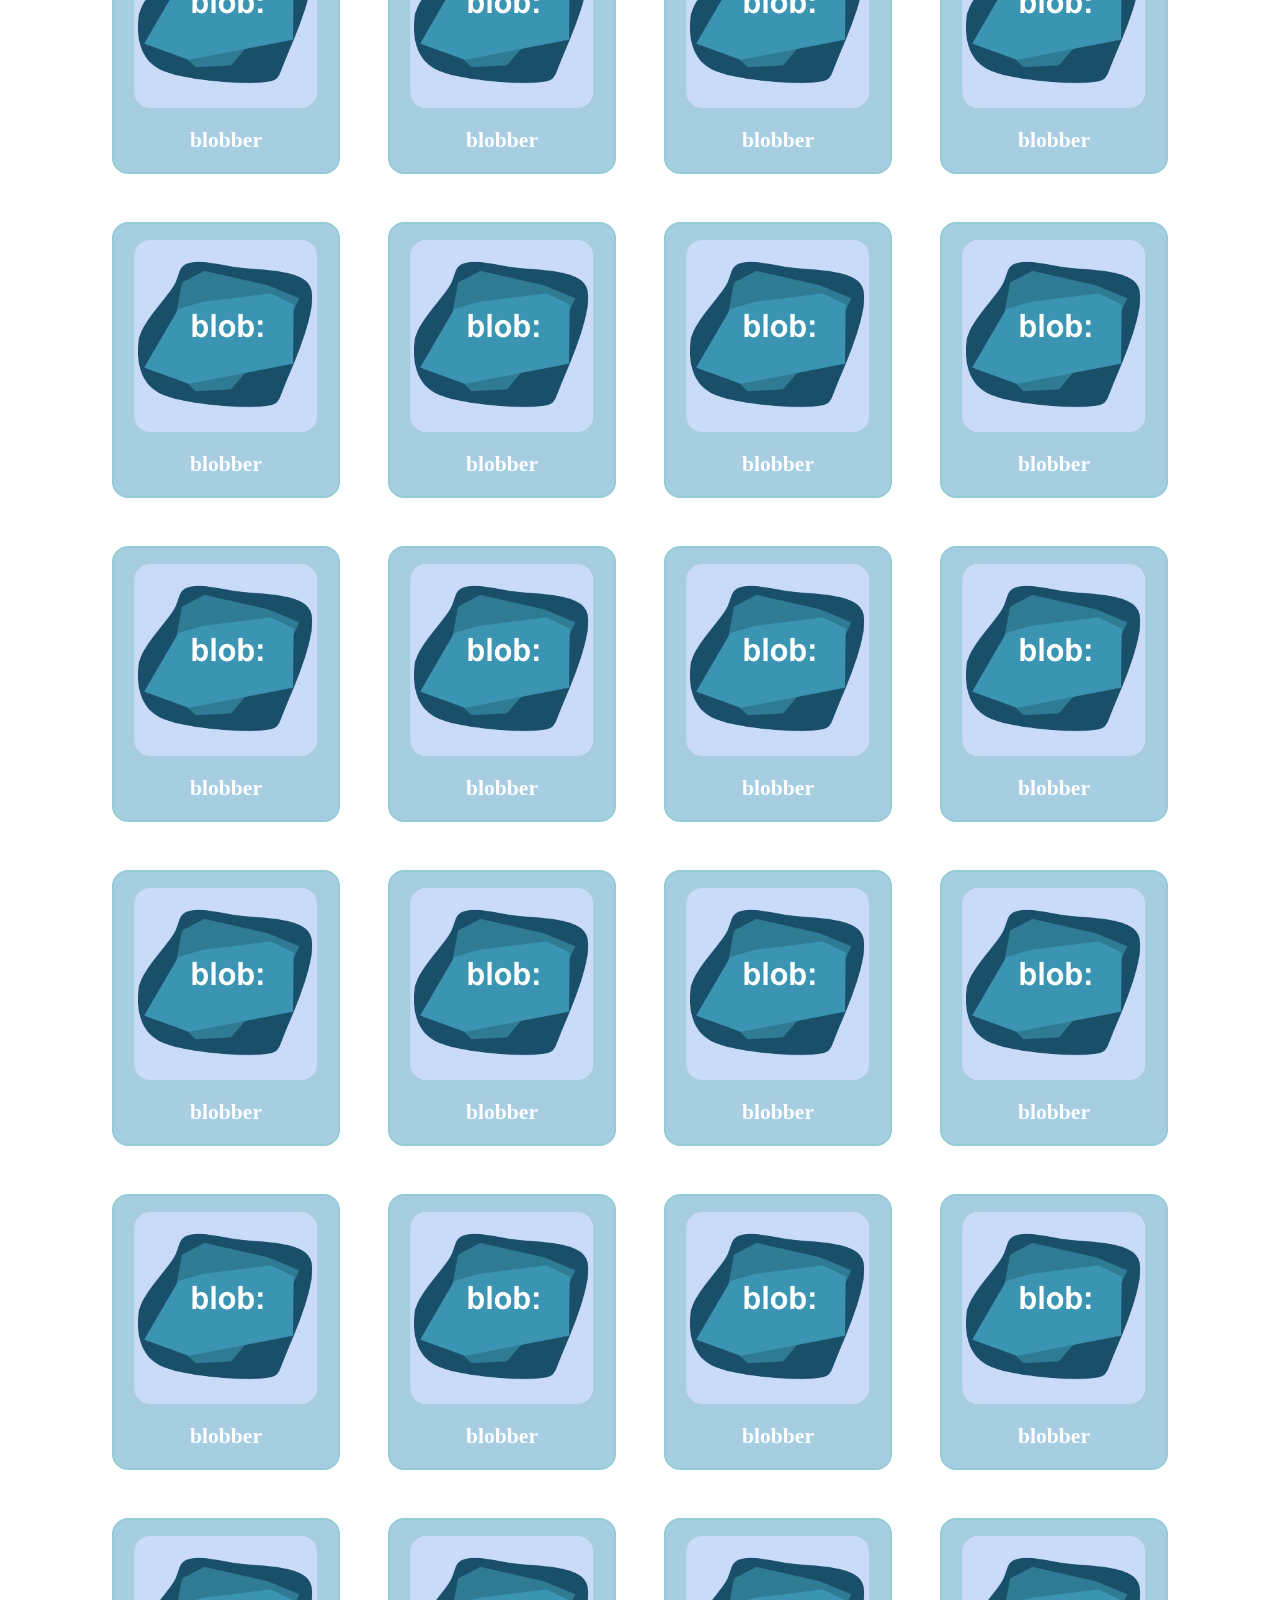
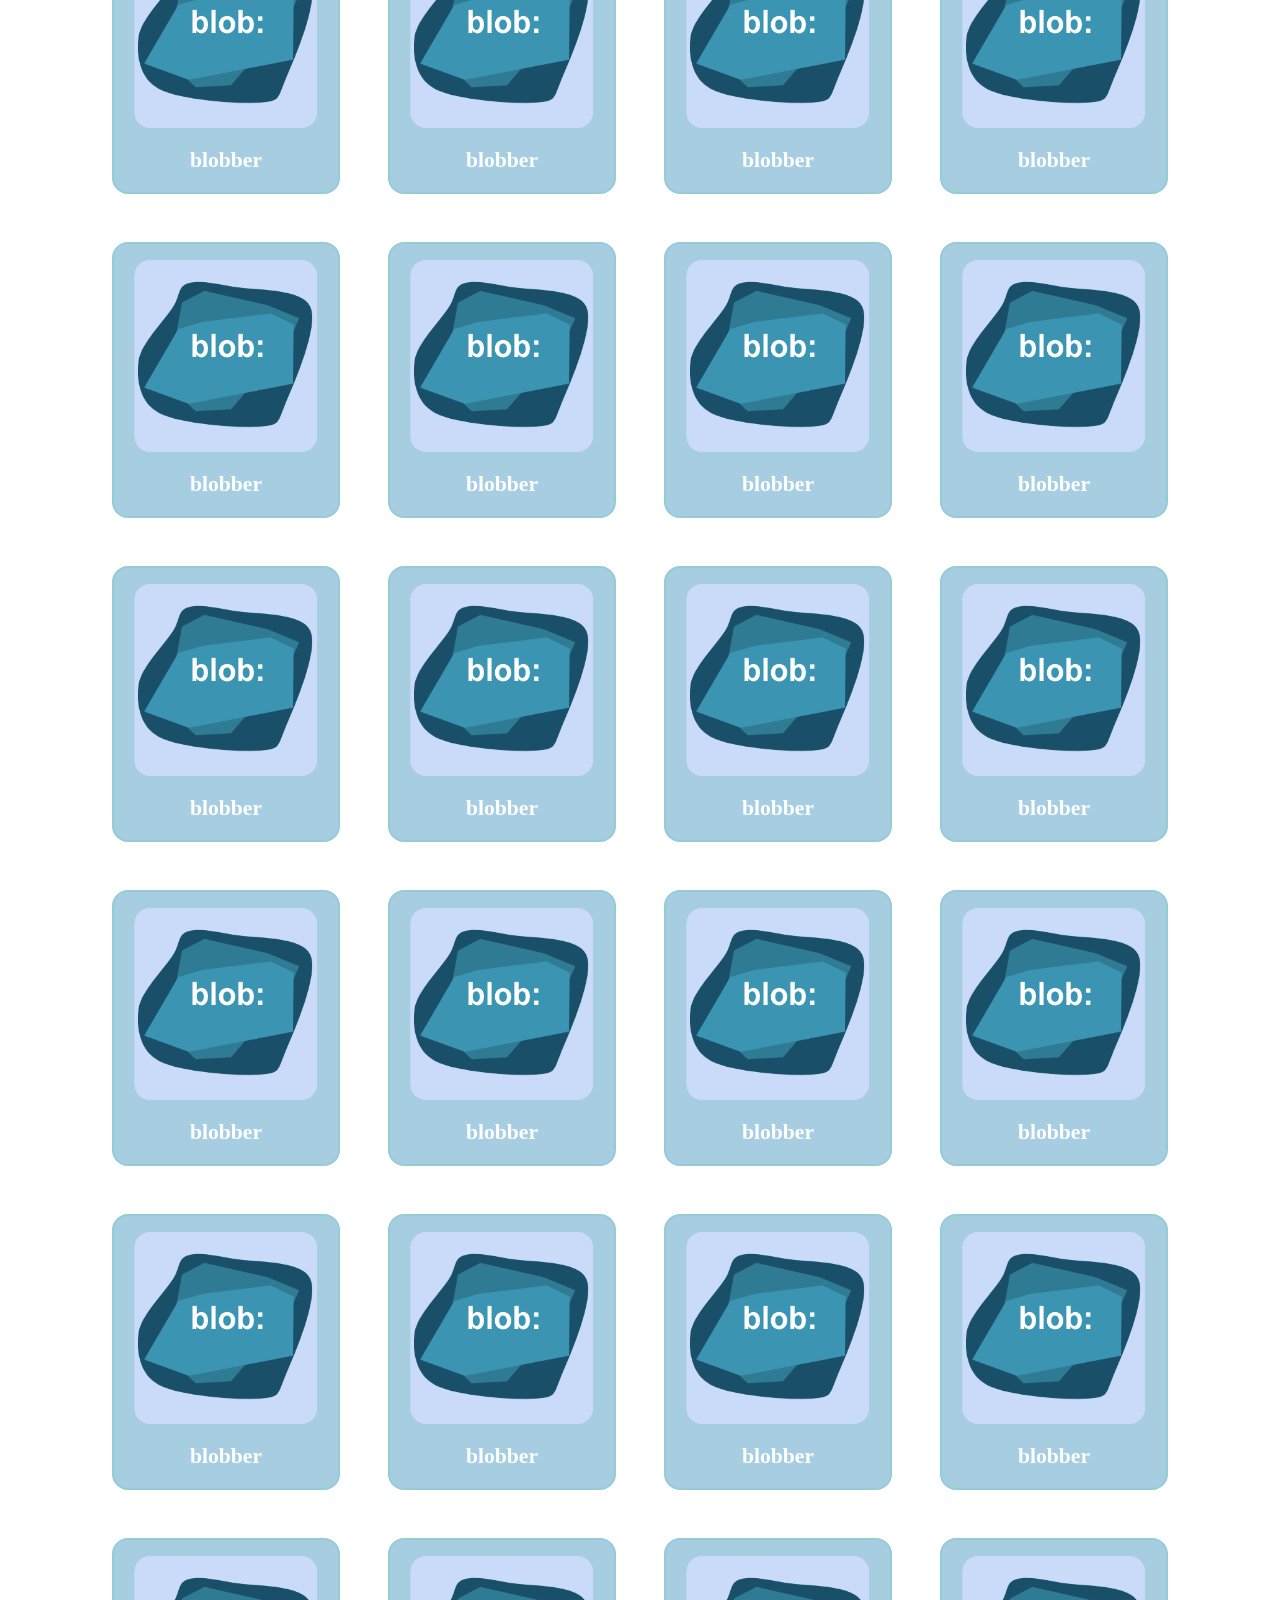
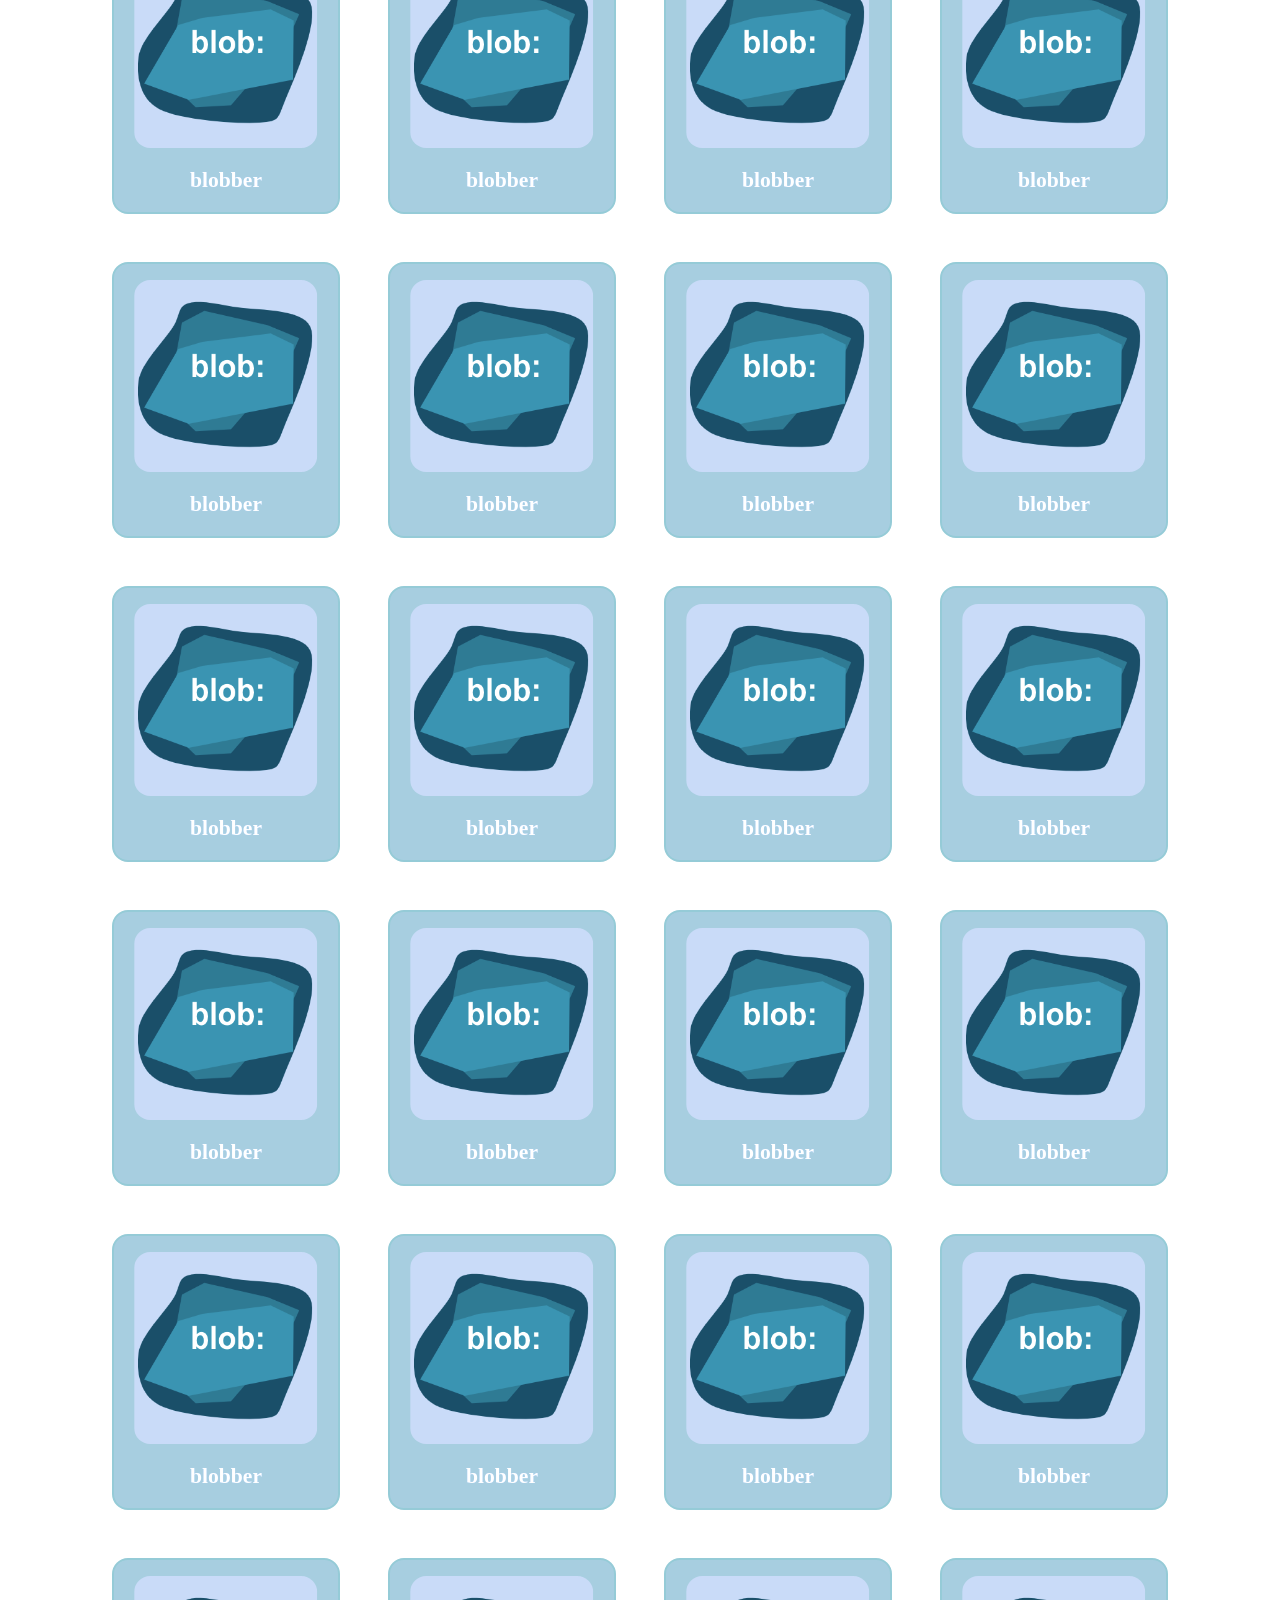
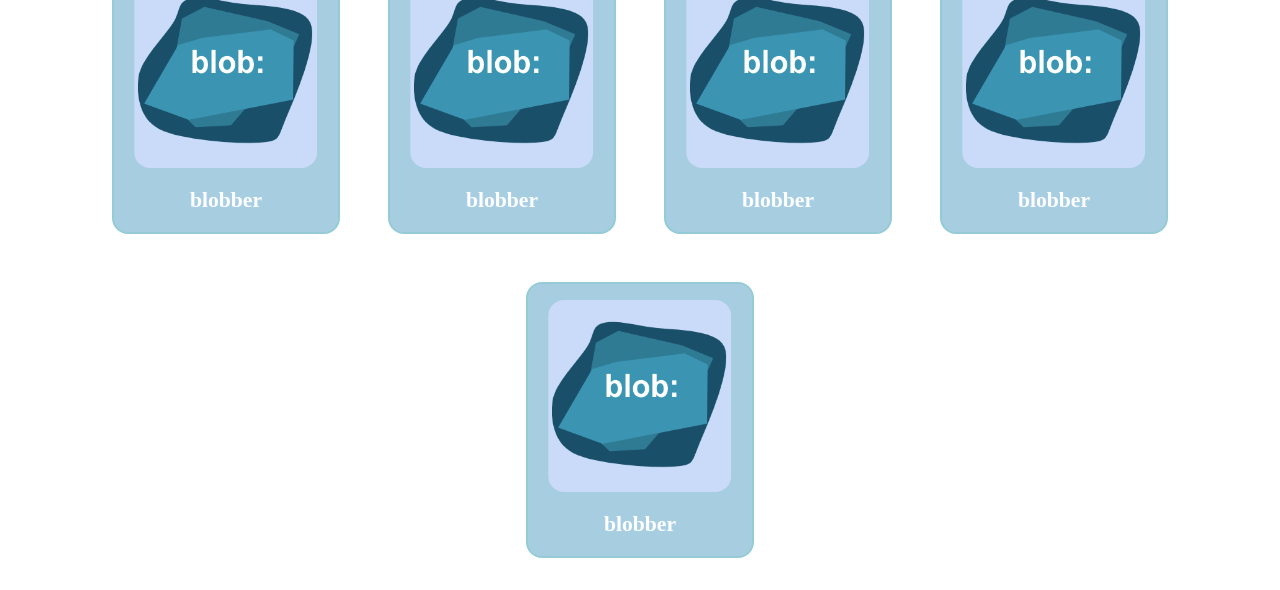
<file: v1.01/Oceanic frontend?/apps.html>
<!DOCTYPE html>
<html lang="en">
<head>
    <meta charset="UTF-8">
    <meta name="viewport" content="width=device-width, initial-scale=1.0">
    <title>Document</title>
</head>
<body>
    <h1>Oceanic Apps</h1>
    <div id="seporator" style="margin-top: 100px;"></div>
<div id="apps-container" style="zoom: 80%;">

    <div class="app-card">
        <div class="innerDivImg">
        <img src="img/BlobberIcon.png">
        </div>
        <div class="innerDivP">
        <p>Blobber (4 securly)</p>
        </div>
    </div>

</div>
    <style>

        :root {
            --app-cardBg: rgba(0, 115, 164, 0.347);
            --app-card-inner-Bg: rgba(0, 0, 0, 0.199);
            --app-card-accent-bg: rgba(0, 46, 111, 0.289);
            --bgBlur: blur(40px);
            --hoverBgBlur: blur(70px);
        }

        #apps-container {
            display: flex;
            justify-content: center;
            flex-wrap: wrap;
        }

        h1 {
            text-align: center;
            color: aliceblue;
        }

        .app-card {
            --margin: 30px;
            height: 340px;
            width: 280px;
            background-color: var(--app-cardBg);
            backdrop-filter: var(--bgBlur);
            border-radius: 20px;
            position: relative;
            cursor: pointer;
            transition: 0.2s ease;
            margin: var(--margin);
            border: 3px solid rgb(149, 203, 215);
        }

        .app-card:hover {
            transform: translateY(-6px) scale(1.0167);
            backdrop-filter: var(--hoverBgBlur);
            background-clip: border-box;
        }

        .app-card .innerDivP {
            position: absolute;
            display: flex;
            bottom: 18px;
            left: 50%;
            transform: translateX(-50%);
            color: rgb(255, 255, 255);
            font-weight: bolder;
            font-size: 27px;
            margin: 0px;
            text-align: center;
            width: 100%;
            height: 40px;
            border-radius: 10px;
            justify-content: center;
            justify-self: center;
        }

        .app-card p {
            margin: 0px;
            margin-top: 3px;
            text-shadow: 0px 0px 1px rgb(157, 201, 255);
        }

        .app-card img {
            position: absolute;
            top: 10px;
            left: 50%;
            transform: translate(-50%);
            width: 88%;
            height: 240px;
            border-radius: 20px;
        }

        .app-card .innerDivImg {
            position: absolute;
            top: 10px;
            left: 50%;
            transform: translate(-50%);
            border-radius: 20px;
            width: 93%;
            height: 270px;
            /*background-color: var(--app-card-inner-Bg);*/
        }
    </style>

    <script>
        function createAppCard(name, img) {
            let outerDiv = document.createElement('div')
            outerDiv.classList.add('app-card')

            

            outerDiv.innerHTML = `
        <div class="innerDivImg">
             <img src="${img}">
        </div>
        <div class="innerDivP">
            <p>${name}</p>
        </div>
            `
            
            document.getElementById("apps-container").appendChild(outerDiv)
            /*
      <div class="app-card">
        <div class="innerDivImg">
             <img src="img/BlobberIcon.png">
        </div>
        <div class="innerDivP">
            <p>Blobber (4 securly)</p>
        </div>
    </div>
            
            */

            return outerDiv
        }

            for (let i = 0; i < 100; i++) {
                console.log(createAppCard('blobber', 'img/BlobberIcon.png'));
            }
        
    </script>
</body>
</html>
</file>
<file: Oceanic frontend?/GlassTesting/glass.css>
body {
    --shadow-color: #ffffff; 
    --shadow-blur: 20px; 
    --shadow-spread: -5px; 
    --tint-color: 255,255,255; 
    --tint-opacity: 0.04;
    --frost-blur: 2px; 
}

:root {
            /* Inner shadow */
            --shadow-offset: 0;
            --shadow-blur: 20px;
            --shadow-spread: -5px;
            --shadow-color: rgba(255, 255, 255, 0.7);

            /* Painted glass */
            --tint-color: 255, 255, 255;
            --tint-opacity: 0.4;

            /* Background frost */
            --frost-blur: 2px;

            /* SVG noise/distortion */
            --noise-frequency: 0.008;
            --distortion-strength: 77;

            /* Outer shadow blur */
            --outer-shadow-blur: 24px;
        }



 

        .glass {
            box-shadow: 0px 6px var(--outer-shadow-blur) rgba(0, 0, 0, 0.2);
        }

        .glass::before {
            content: '';
            position: absolute;
            inset: 0;
            z-index: 0;
            border-radius: inherit;
            box-shadow:
                inset var(--shadow-offset) var(--shadow-offset) var(--shadow-blur) var(--shadow-spread) var(--shadow-color);
            background-color: rgba(var(--tint-color), var(--tint-opacity));
            pointer-events: none;
        }

        .glass::after {
            content: '';
            position: absolute;
            inset: 0;
            z-index: -1;
            border-radius: inherit;
            backdrop-filter: blur(var(--frost-blur));
            filter: url(#glass-distortion);
            isolation: isolate;
            -webkit-backdrop-filter: blur(var(--frost-blur));
            -webkit-filter: url("#glass-distortion");
            pointer-events: none;
        }

        .inGlass {
            background: none; 
            border: none; 
            width: 100%; 
            height: 100%; 
            border-radius: inherit;
        }
</file>
<file: Oceanic frontend?/index.css>
@import url("https://fonts.googleapis.com/css2?family=Roboto:ital,wght@0,300;0,400;0,500;1,300;1,400&display=swap");
@import url('https://fonts.googleapis.com/css2?family=Asset&family=Gravitas+One&family=Smooch+Sans:wght@100..900&display=swap');
@import url('https://fonts.googleapis.com/css2?family=Asset&family=Gravitas+One&display=swap');
@import url('https://fonts.googleapis.com/css2?family=Oswald:wght@200..700&display=swap');

:root {
	--bg-image: url("img/BG_atlantis.png");
	--searchbarBg: rgba(0, 19, 46, 0.271); /*--searchbarBg: rgba(0, 13, 46, 0.15);*/
	--sidebarBg: rgba(0, 255, 255, 0.4);/*--sidebarBg: rgba(0, 255, 255, 0.4);*/
	--mainFontColor: rgb(240, 248, 255);/*--mainFontColor: rgb(240, 248, 255);*/
	--sjInputPlaceholderColor: rgba(255, 255, 255, 0.807);/*--sjInputPlaceholderColor: rgb(177, 219, 255);*/
	--sjInputBg: rgba(255, 255, 255, 0.474);
	--sjInputTextColor: rgb(255, 255, 255);
	--sjInputFontSize: 15px;
	--nameFont: "Gravitas One", serif;
}


body {
	font-family: "Roboto", Arial, Helvetica, sans-serif;
	margin: 0;
	background-image: var(--bg-image);
	background-size: cover;
	background-position: center;
	background-repeat: no-repeat;
	
	display: flex;
	flex-direction: column;
	min-height: 100vh;
}


.flex-center {
	display: flex;
	justify-content: center;
}

.header-center {
	align-items: center;
	flex-direction: column;
	margin-top: 10%;
}

.left-margin {
	margin: 0px 16px;
}

#sj-frame {
	border: none;
	position: absolute;
	top: 0;
	left: 0;
	width: 100vw;
	height: 100vh;
	background-color: #111;
}

#sj-error {
	color: #ff6666 !important;
	white-space: pre-wrap;
}

#sj-error-code {
	font-size: 12px;
	color: #fff;
	font-family: "Courier New", Courier, monospace;
}



main {
	text-align: center;
	color: var(--mainFontColor)
}

#search-headings {
	position: absolute;
	bottom: 40%;
	left: 50%;
	transform: translateX(-50%);
}

.input-sj {
	height: 4em;
	width: 40em;
	background-color: var(--searchbarBg);
	backdrop-filter: blur(10px);
	border: 0px;
	border-radius: 2em;

	color: var(--sjInputTextColor);
	text-shadow: 0 0 100 white;
	text-align: center;
	font-size: var(--sjInputFontSize);
	font-family: 'Times New Roman', Times, serif;
/*
  backdrop-filter: blur(14px) saturate(160%);
  -webkit-backdrop-filter: blur(14px) saturate(160%); */

}


.input-sj::placeholder {
	color: var(--sjInputPlaceholderColor);
	text-shadow: 0 0 100 white;
	text-align: center;
	font-size: 1.3em;
	font-family: 'Times New Roman', Times, serif;
}



/*SIDEBAR STYLING*/
.header-main { /*ACUALLY A SIDEBAR*/
	position: absolute;
	display: flex;
	flex-direction: column;
	padding-top: 1em;
	width: 4.5rem; 
	height: 100vh;
	transition: 0.3s ease;
	background-color: var(--sidebarBg);
/*
	-webkit-backdrop-filter: blur(2px); /* For Safari support */
	
	
    backdrop-filter: blur(2px);

	align-items: center;		
}

.header-main img {
	width: 2rem;
	height: 2rem;
	margin-top: 0.5em;
}

#logo {
	width: 3rem;
	height: 3rem;
}

.header-main:hover {
	width: 5.5rem;
	backdrop-filter: blur(5px);
}


.sidebar-icon {
	transform: scale(1.4);
}

/*BTN ELEMENT STYLING*/
.btn-element {
	cursor: pointer;
	transition: transform 0.15s ease;
}

.btn-element:hover {
	transform: scale(1.05);
}

.btn-element:active {
	transform: scale(1);
}

#content-frame {
	position: absolute;
	display: inline-block;
	top: 0px;
	right: 0px;
	height: 100vh;
	width: calc(100vw - 4.5rem);
	border: 0px;
}


.logo-text {
  /*font-family: var(--nameFont);*/
font-family: "Oswald", sans-serif;
  font-optical-sizing: auto;
letter-spacing: 3px;
  font-weight: 500;
  font-style: normal;
	font-size: 70px;
	margin: 5px;
}


.below-logo-text {
	font-family: 'Segoe UI', Tahoma, Geneva, Verdana, sans-serif;
	margin-top: 3px;
	font-size: 22px;
}
</file>
